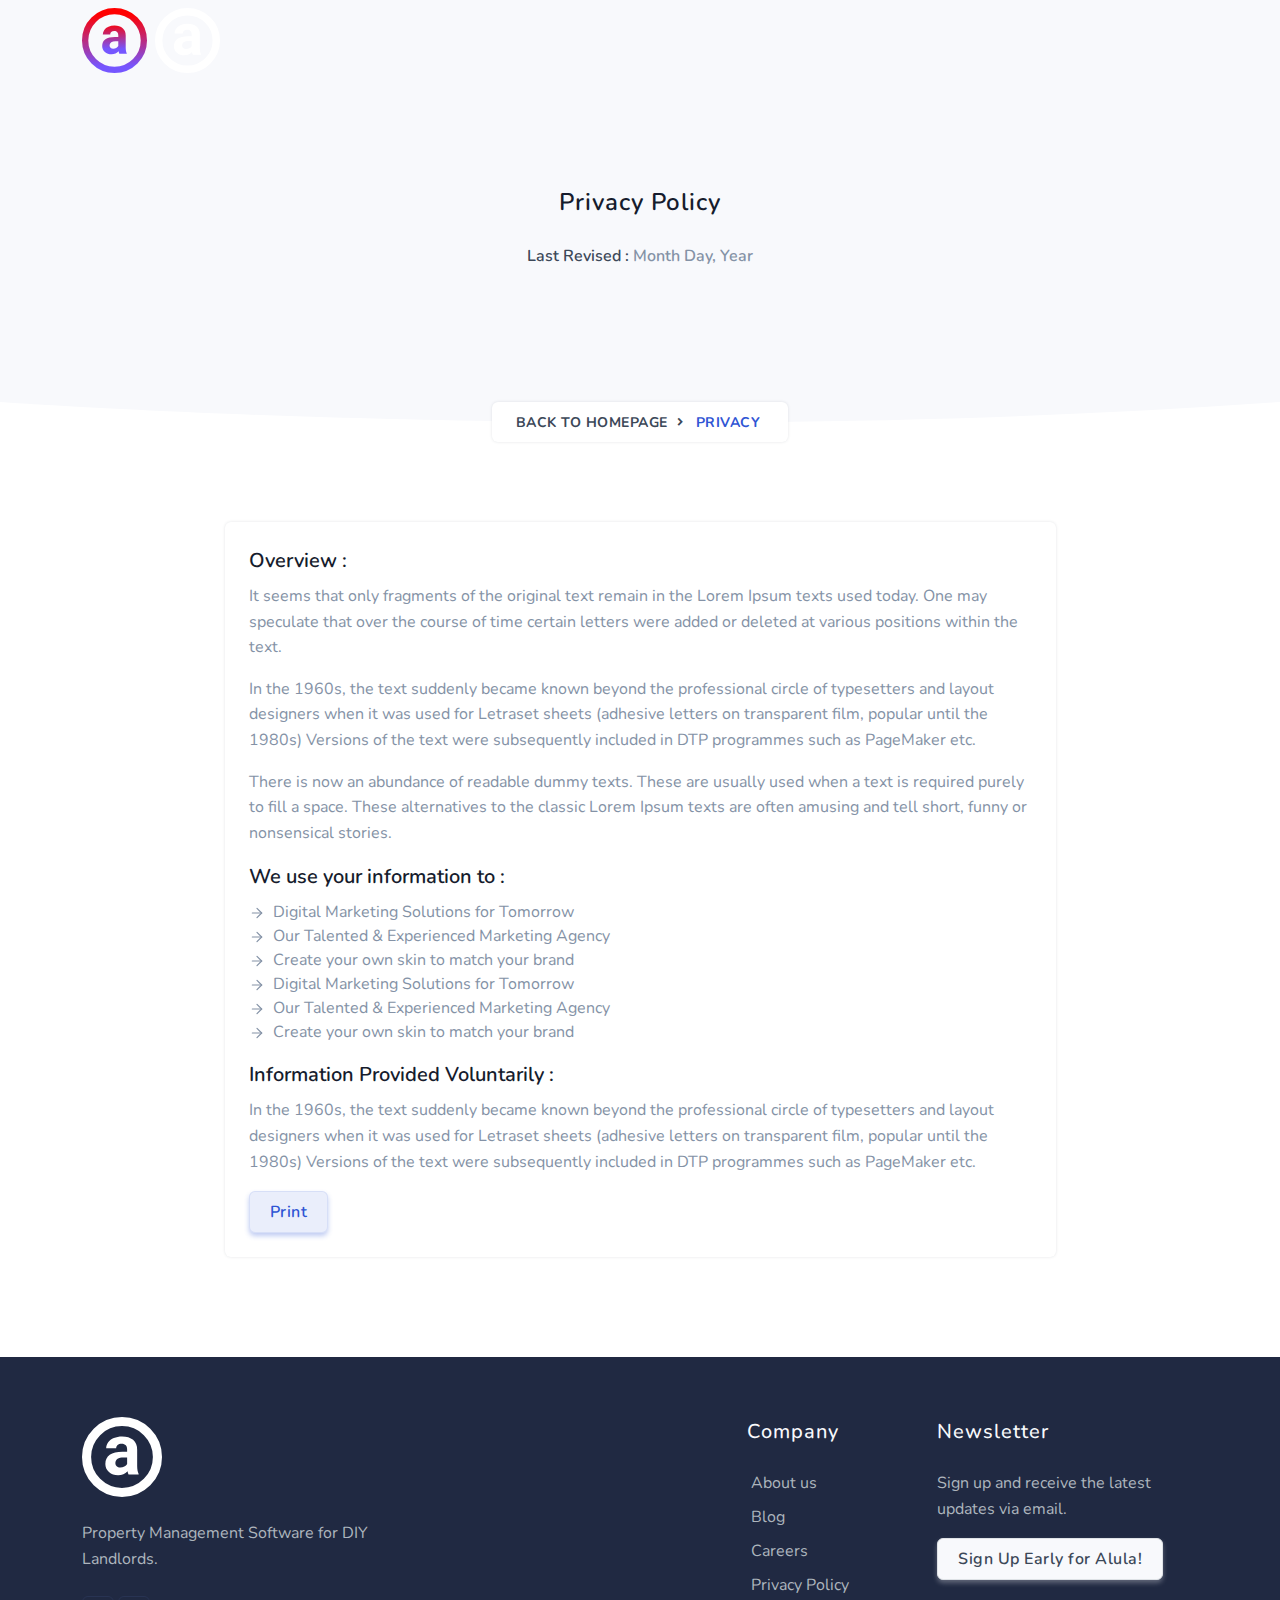
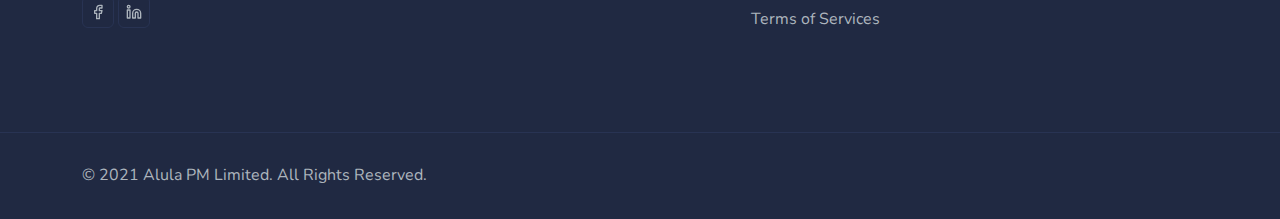
<file: page-privacy.html>
<!DOCTYPE html>
    <html lang="en">

    <head>
        <meta charset="utf-8" />
        <title>Alula | Property Management for DIY Landlords</title>
        <meta name="viewport" content="width=device-width, initial-scale=1.0">
        <meta name="description" content="Free Property Management Software for DIY Landlords" />
        <meta name="keywords" content="Property Management, Realestate, Software, Landlord, Tenant, Mobile" />
        <meta name="author" content="Kane Toomer" />
        <meta name="email" content="kane@alulapm.com" />
        <meta name="website" content="https://alulapm.com" />
        <meta name="Version" content="v1.0" />
        <!-- favicon -->
        <link rel="shortcut icon" href="./images/Logo_color.svg">
        <!-- Bootstrap -->
        <link href="css/bootstrap.min.css" rel="stylesheet" type="text/css" />
        <!-- tobii css -->
        <link href="css/tobii.min.css" rel="stylesheet" type="text/css" />
        <!-- Icons -->
        <link href="css/materialdesignicons.min.css" rel="stylesheet" type="text/css" />
        <link rel="stylesheet" href="https://unicons.iconscout.com/release/v3.0.6/css/line.css">
        <!-- Slider -->               
        <link rel="stylesheet" href="css/tiny-slider.css"/> 
        <!-- Main Css -->
        <link href="css/style.css" rel="stylesheet" type="text/css" id="theme-opt" />
        <link href="css/colors/default.css" rel="stylesheet" id="color-opt">
    </head>

    <body>
        <!-- Loader -->
        <div id="preloader">
            <div id="status">
                <div class="spinner">
                    <div class="double-bounce1"></div>
                    <div class="double-bounce2"></div>
                </div>
            </div>
        </div>
        <!-- Loader -->
        
        <!-- Navbar Start -->
        <header id="topnav" class="defaultscroll sticky d-print-none">
            <div class="container">
                <!-- Logo container-->
                <a class="logo" href="index.html">
                    <img src="images/Logo_color.svg" height="65" class="logo-light-mode mt-2" alt="">
                    <img src="images/logo.svg" height="65" class="logo-dark-mode mt-2" alt="">
                </a>
                <!-- End Logo container-->
            </div><!--end container-->
        </header><!--end header-->
        <!-- Navbar End -->
        
        <!-- Hero Start -->
        <section class="bg-half bg-light d-table w-100 d-print-none">
            <div class="container">
                <div class="row justify-content-center">
                    <div class="col-lg-12 text-center">
                        <div class="page-next-level">
                            <h4 class="title"> Privacy Policy </h4>
                            <ul class="list-unstyled mt-4">
                                <li class="list-inline-item h6 date text-muted"> <span class="text-dark">Last Revised :</span> Month Day, Year</li>
                            </ul>
                            <div class="page-next">
                                <nav aria-label="breadcrumb" class="d-inline-block">
                                    <ul class="breadcrumb bg-white rounded shadow mb-0">
                                        <li class="breadcrumb-item"><a href="index.html">Back to Homepage</a></li>
                                        <li class="breadcrumb-item active" aria-current="page">Privacy</li>
                                    </ul>
                                </nav>
                            </div>
                        </div>
                    </div>  <!--end col-->
                </div><!--end row-->
            </div> <!--end container-->
        </section><!--end section-->
        <!-- Hero End -->   

        <!-- Shape Start -->
        <div class="position-relative">
            <div class="shape overflow-hidden text-white">
                <svg viewBox="0 0 2880 48" fill="none" xmlns="http://www.w3.org/2000/svg">
                    <path d="M0 48H1437.5H2880V0H2160C1442.5 52 720 0 720 0H0V48Z" fill="currentColor"></path>
                </svg>
            </div>
        </div>
        <!--Shape End-->
        
        <!-- Start Privacy -->
        <section class="section">
            <div class="container">
                <div class="row justify-content-center">
                    <div class="col-lg-9">
                        <div class="card shadow rounded border-0">
                            <div class="card-body">
                                <h5 class="card-title">Overview :</h5>
                                <p class="text-muted">It seems that only fragments of the original text remain in the Lorem Ipsum texts used today. One may speculate that over the course of time certain letters were added or deleted at various positions within the text.</p>
                                <p class="text-muted">In the 1960s, the text suddenly became known beyond the professional circle of typesetters and layout designers when it was used for Letraset sheets (adhesive letters on transparent film, popular until the 1980s) Versions of the text were subsequently included in DTP programmes such as PageMaker etc.</p>
                                <p class="text-muted">There is now an abundance of readable dummy texts. These are usually used when a text is required purely to fill a space. These alternatives to the classic Lorem Ipsum texts are often amusing and tell short, funny or nonsensical stories.</p>
                            
                                <h5 class="card-title">We use your information to :</h5>
                                <ul class="list-unstyled text-muted">
                                    <li><i data-feather="arrow-right" class="fea icon-sm me-2"></i>Digital Marketing Solutions for Tomorrow</li>
                                    <li><i data-feather="arrow-right" class="fea icon-sm me-2"></i>Our Talented & Experienced Marketing Agency</li>
                                    <li><i data-feather="arrow-right" class="fea icon-sm me-2"></i>Create your own skin to match your brand</li>
                                    <li><i data-feather="arrow-right" class="fea icon-sm me-2"></i>Digital Marketing Solutions for Tomorrow</li>
                                    <li><i data-feather="arrow-right" class="fea icon-sm me-2"></i>Our Talented & Experienced Marketing Agency</li>
                                    <li><i data-feather="arrow-right" class="fea icon-sm me-2"></i>Create your own skin to match your brand</li>
                                </ul>
    
                                <h5 class="card-title">Information Provided Voluntarily :</h5>
                                <p class="text-muted">In the 1960s, the text suddenly became known beyond the professional circle of typesetters and layout designers when it was used for Letraset sheets (adhesive letters on transparent film, popular until the 1980s) Versions of the text were subsequently included in DTP programmes such as PageMaker etc.</p>
    
                                <a href="javascript:window.print()" class="btn btn-soft-primary d-print-none">Print</a>
                            </div>
                        </div>
                    </div><!--end col-->
                </div><!--end row-->
            </div><!--end container-->
        </section><!--end section-->
        <!-- End Privacy -->

        <!-- Footer Start -->
        <footer class="footer">
            <div class="container">
                <div class="row">
                    <div class="col-lg-4 col-12 mb-0 mb-md-4 pb-0 pb-md-2">
                        <a href="#" class="logo-footer">
                            <img src="./images/logo.svg" height="80" alt="">
                        </a>
                        <p class="mt-4">Property Management Software for DIY Landlords.</p>
                        <ul class="list-unstyled social-icon foot-social-icon mb-0 mt-4">
                            <li class="list-inline-item"><a href="https://www.facebook.com/alulapropertymanagement" class="rounded"><i data-feather="facebook" class="fea icon-sm fea-social"></i></a></li>
                            <li class="list-inline-item"><a href="https://www.linkedin.com/company/alulapm/" class="rounded"><i data-feather="linkedin" class="fea icon-sm fea-social"></i></a></li>
                        </ul><!--end icon-->
                    </div><!--end col-->

                    <div class="col-lg-3 col-md-4 col-12 mt-4 mt-sm-0 pt-2 pt-sm-0"></div><!--end col-->
                    
                    <div class="col-lg-2 col-md-4 col-12 mt-4 mt-sm-0 pt-2 pt-sm-0">
                        <h5 class="text-light footer-head">Company</h5>
                        <ul class="list-unstyled footer-list mt-4">
                            <li><a href="page-aboutus.html" class="text-foot"><i class="uil uil-angle-right-b me-1"></i> About us</a></li>
                            <li><a href="page-blog-grid.html" class="text-foot"><i class="uil uil-angle-right-b me-1"></i> Blog</a></li>
                            <li><a href="page-jobs.html" class="text-foot"><i class="uil uil-angle-right-b me-1"></i> Careers</a></li>
                            <li><a href="page-privacy.html" class="text-foot"><i class="uil uil-angle-right-b me-1"></i> Privacy Policy</a></li>
                            <li><a href="page-terms.html" class="text-foot"><i class="uil uil-angle-right-b me-1"></i> Terms of Services</a></li>
                        </ul>
                    </div><!--end col-->

                    <div class="col-lg-3 col-md-4 col-12 mt-4 mt-sm-0 pt-2 pt-sm-0">
                        <h5 class="text-light footer-head">Newsletter</h5>
                        <p class="mt-4">Sign up and receive the latest updates via email.</p>
                        <form>
                            <div class="row">
                                <div class="col-lg-12">
                                    <div class="d-grid">
                                        <a href="https://ul243oj69zu.typeform.com/to/nl8IbrWs" target="_blank">
                                            <div class="btn btn-light login-btn-light">Sign Up Early for Alula!</div>
                                        </a>
                                    </div>
                                </div>
                            </div>
                        </form>
                    </div><!--end col-->
                </div><!--end row-->
            </div><!--end container-->
        </footer><!--end footer-->
        <footer class="footer footer-bar">
            <div class="container text-center">
                <div class="row align-items-center">
                    <div class="col-sm-6">
                        <div class="text-sm-start">
                            <p class="mb-0">© 2021 Alula PM Limited. All Rights Reserved.</p>
                        </div>
                    </div><!--end col-->
                </div><!--end row-->
            </div><!--end container-->
        </footer><!--end footer-->
        <!-- Footer End -->

        <!-- Back to top -->
        <a href="#" onclick="topFunction()" id="back-to-top" class="btn btn-icon btn-primary back-to-top d-print-none"><i data-feather="arrow-up" class="icons"></i></a>
        <!-- Back to top -->

        

        <!-- javascript -->
        <script src="js/bootstrap.bundle.min.js"></script>
        <!-- Icons -->
        <script src="js/feather.min.js"></script>
        <!-- Main Js -->
        <script src="js/plugins.init.js"></script><!--Note: All init js like tiny slider, counter, countdown, maintenance, lightbox, gallery, swiper slider, aos animation etc.-->
        <script src="js/app.js"></script><!--Note: All important javascript like page loader, menu, sticky menu, menu-toggler, one page menu etc. -->
    </body>
</html>
</file>
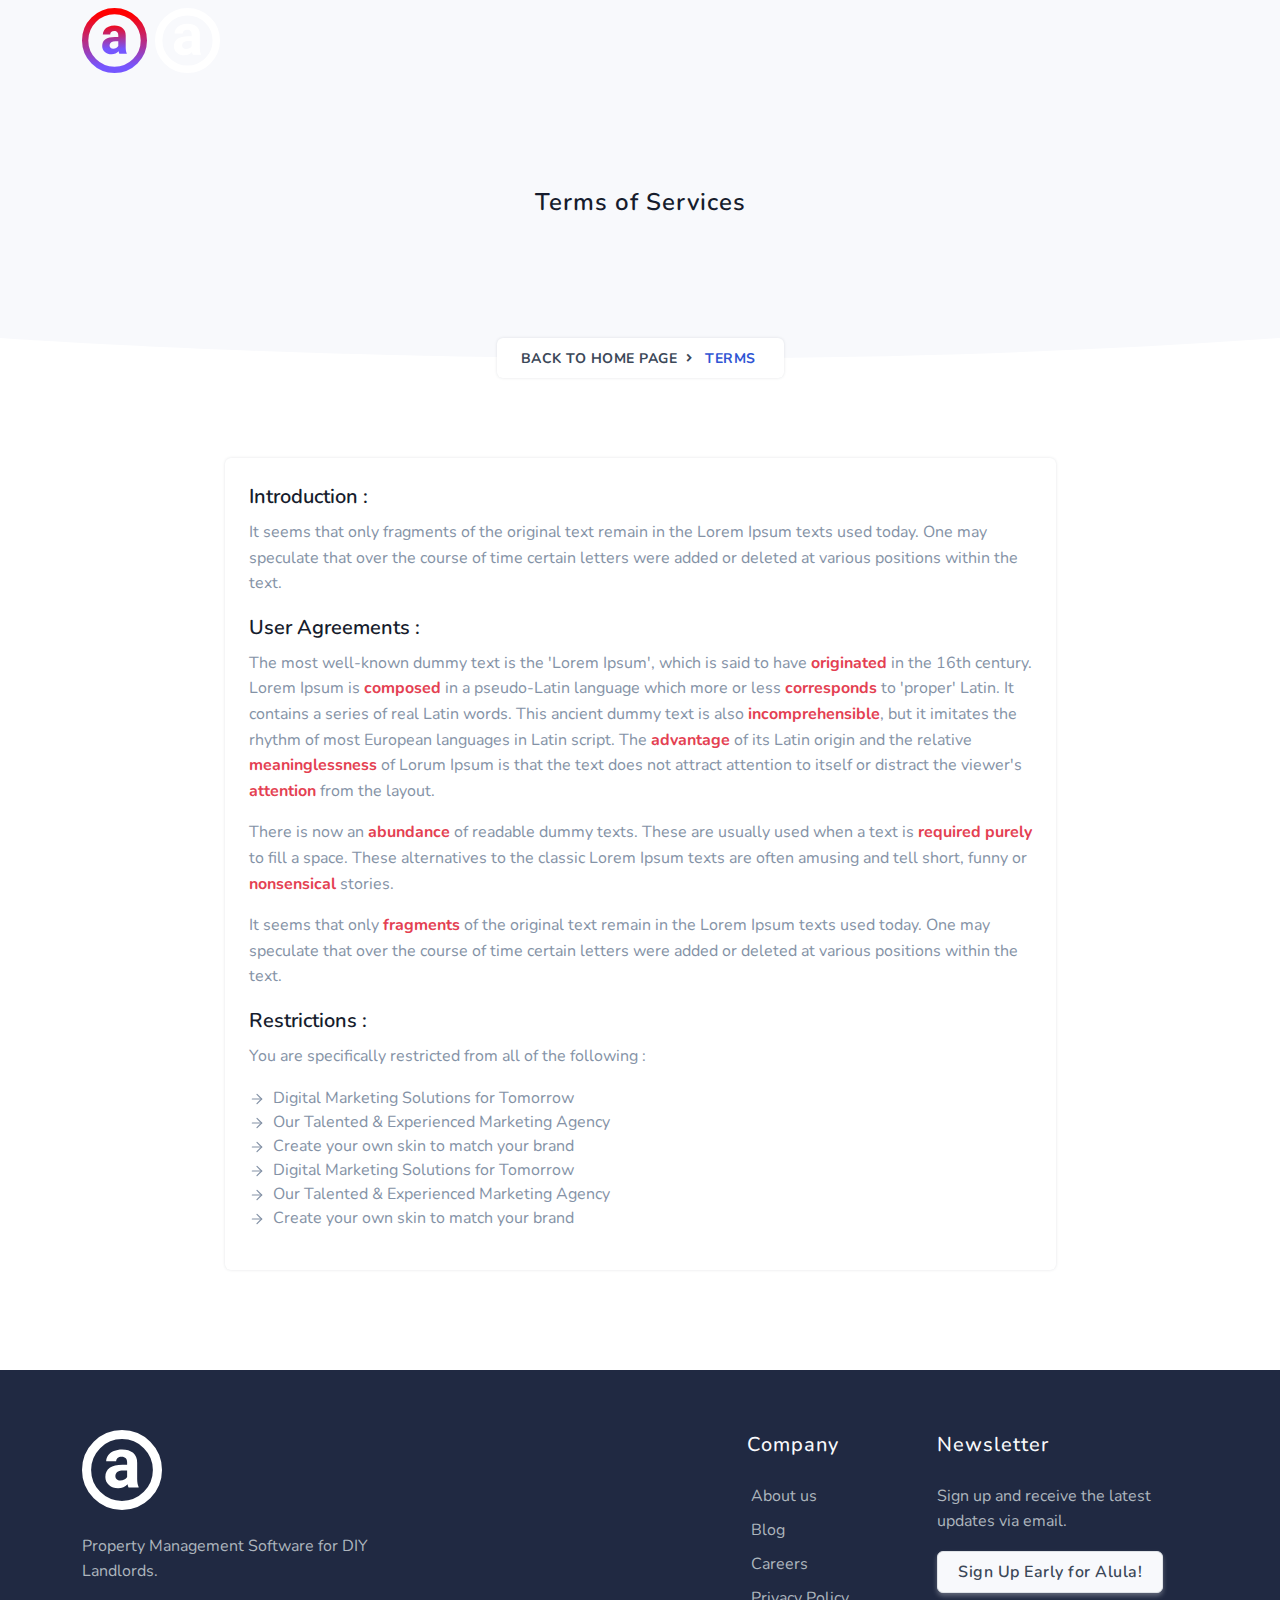
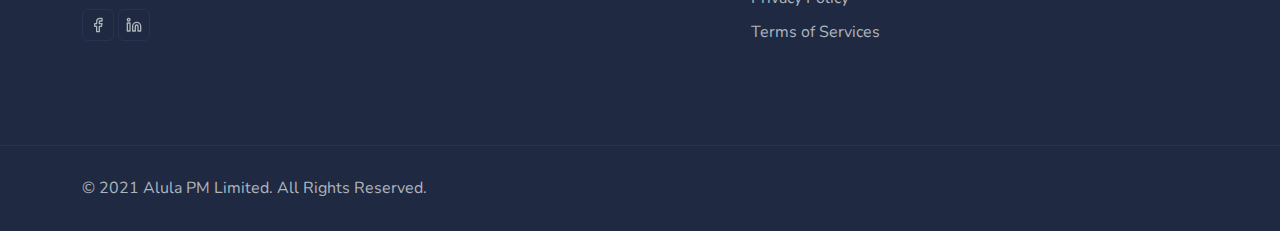
<file: page-terms.html>
<!DOCTYPE html>
    <html lang="en">

    <head>
        <meta charset="utf-8" />
        <title>Alula | Property Management for DIY Landlords</title>
        <meta name="viewport" content="width=device-width, initial-scale=1.0">
        <meta name="description" content="Free Property Management Software for DIY Landlords" />
        <meta name="keywords" content="Property Management, Realestate, Software, Landlord, Tenant, Mobile" />
        <meta name="author" content="Kane Toomer" />
        <meta name="email" content="kane@alulapm.com" />
        <meta name="website" content="https://alulapm.com" />
        <meta name="Version" content="v1.0" />
        <!-- favicon -->
        <link rel="shortcut icon" href="./images/Logo_color.svg">
        <!-- Bootstrap -->
        <link href="css/bootstrap.min.css" rel="stylesheet" type="text/css" />
        <!-- tobii css -->
        <link href="css/tobii.min.css" rel="stylesheet" type="text/css" />
        <!-- Icons -->
        <link href="css/materialdesignicons.min.css" rel="stylesheet" type="text/css" />
        <link rel="stylesheet" href="https://unicons.iconscout.com/release/v3.0.6/css/line.css">
        <!-- Slider -->               
        <link rel="stylesheet" href="css/tiny-slider.css"/> 
        <!-- Main Css -->
        <link href="css/style.css" rel="stylesheet" type="text/css" id="theme-opt" />
        <link href="css/colors/default.css" rel="stylesheet" id="color-opt">
    </head>

    <body>
        <!-- Loader -->
        <div id="preloader">
            <div id="status">
                <div class="spinner">
                    <div class="double-bounce1"></div>
                    <div class="double-bounce2"></div>
                </div>
            </div>
        </div>
        <!-- Loader -->
        
        <!-- Navbar Start -->
        <header id="topnav" class="defaultscroll sticky d-print-none">
            <div class="container">
                <!-- Logo container-->
                <a class="logo" href="index.html">
                    <img src="images/Logo_color.svg" height="65" class="logo-light-mode mt-2" alt="">
                    <img src="images/logo.svg" height="65" class="logo-dark-mode mt-2" alt="">
                </a>
                <!-- End Logo container-->
            </div><!--end container-->
        </header><!--end header-->
        <!-- Navbar End -->
        
        <!-- Hero Start -->
        <section class="bg-half bg-light d-table w-100">
            <div class="container">
                <div class="row justify-content-center">
                    <div class="col-lg-12 text-center">
                        <div class="page-next-level">
                            <h4 class="title"> Terms of Services </h4>
                            <div class="page-next">
                                <nav aria-label="breadcrumb" class="d-inline-block">
                                    <ul class="breadcrumb bg-white rounded shadow mb-0">
                                        <li class="breadcrumb-item"><a href="index.html">Back to Home Page</a></li>
                                        <li class="breadcrumb-item active" aria-current="page">Terms</li>
                                    </ul>
                                </nav>
                            </div>
                        </div>
                    </div>  <!--end col-->
                </div><!--end row-->
            </div> <!--end container-->
        </section><!--end section-->
        <!-- Hero End -->

        <!-- Shape Start -->
        <div class="position-relative">
            <div class="shape overflow-hidden text-white">
                <svg viewBox="0 0 2880 48" fill="none" xmlns="http://www.w3.org/2000/svg">
                    <path d="M0 48H1437.5H2880V0H2160C1442.5 52 720 0 720 0H0V48Z" fill="currentColor"></path>
                </svg>
            </div>
        </div>
        <!--Shape End-->  
        
        <!-- Start Terms & Conditions -->
        <section class="section">
            <div class="container">
                <div class="row justify-content-center">
                    <div class="col-lg-9">
                        <div class="card shadow border-0 rounded">
                            <div class="card-body">
                                <h5 class="card-title">Introduction :</h5>
                                <p class="text-muted">It seems that only fragments of the original text remain in the Lorem Ipsum texts used today. One may speculate that over the course of time certain letters were added or deleted at various positions within the text.</p>

                                <h5 class="card-title">User Agreements :</h5>
                                <p class="text-muted">The most well-known dummy text is the 'Lorem Ipsum', which is said to have <b class="text-danger">originated</b> in the 16th century. Lorem Ipsum is <b class="text-danger">composed</b> in a pseudo-Latin language which more or less <b class="text-danger">corresponds</b> to 'proper' Latin. It contains a series of real Latin words. This ancient dummy text is also <b class="text-danger">incomprehensible</b>, but it imitates the rhythm of most European languages in Latin script. The <b class="text-danger">advantage</b> of its Latin origin and the relative <b class="text-danger">meaninglessness</b> of Lorum Ipsum is that the text does not attract attention to itself or distract the viewer's <b class="text-danger">attention</b> from the layout.</p>
                                <p class="text-muted">There is now an <b class="text-danger">abundance</b> of readable dummy texts. These are usually used when a text is <b class="text-danger">required purely</b> to fill a space. These alternatives to the classic Lorem Ipsum texts are often amusing and tell short, funny or <b class="text-danger">nonsensical</b> stories.</p>
                                <p class="text-muted">It seems that only <b class="text-danger">fragments</b> of the original text remain in the Lorem Ipsum texts used today. One may speculate that over the course of time certain letters were added or deleted at various positions within the text.</p>
                                
                                <h5 class="card-title">Restrictions :</h5>
                                <p class="text-muted">You are specifically restricted from all of the following :</p>
                                <ul class="list-unstyled text-muted">
                                    <li><i data-feather="arrow-right" class="fea icon-sm me-2"></i>Digital Marketing Solutions for Tomorrow</li>
                                    <li><i data-feather="arrow-right" class="fea icon-sm me-2"></i>Our Talented & Experienced Marketing Agency</li>
                                    <li><i data-feather="arrow-right" class="fea icon-sm me-2"></i>Create your own skin to match your brand</li>
                                    <li><i data-feather="arrow-right" class="fea icon-sm me-2"></i>Digital Marketing Solutions for Tomorrow</li>
                                    <li><i data-feather="arrow-right" class="fea icon-sm me-2"></i>Our Talented & Experienced Marketing Agency</li>
                                    <li><i data-feather="arrow-right" class="fea icon-sm me-2"></i>Create your own skin to match your brand</li>
                                </ul>
                            </div>
                        </div>
                    </div><!--end col-->
                </div><!--end row-->
            </div><!--end container-->
        </section><!--end section-->
        <!-- End Terms & Conditions -->

        <!-- Footer Start -->
        <footer class="footer">
            <div class="container">
                <div class="row">
                    <div class="col-lg-4 col-12 mb-0 mb-md-4 pb-0 pb-md-2">
                        <a href="#" class="logo-footer">
                            <img src="./images/logo.svg" height="80" alt="">
                        </a>
                        <p class="mt-4">Property Management Software for DIY Landlords.</p>
                        <ul class="list-unstyled social-icon foot-social-icon mb-0 mt-4">
                            <li class="list-inline-item"><a href="https://www.facebook.com/alulapropertymanagement" class="rounded"><i data-feather="facebook" class="fea icon-sm fea-social"></i></a></li>
                            <li class="list-inline-item"><a href="https://www.linkedin.com/company/alulapm/" class="rounded"><i data-feather="linkedin" class="fea icon-sm fea-social"></i></a></li>
                        </ul><!--end icon-->
                    </div><!--end col-->

                    <div class="col-lg-3 col-md-4 col-12 mt-4 mt-sm-0 pt-2 pt-sm-0"></div><!--end col-->
                    
                    <div class="col-lg-2 col-md-4 col-12 mt-4 mt-sm-0 pt-2 pt-sm-0">
                        <h5 class="text-light footer-head">Company</h5>
                        <ul class="list-unstyled footer-list mt-4">
                            <li><a href="page-aboutus.html" class="text-foot"><i class="uil uil-angle-right-b me-1"></i> About us</a></li>
                            <li><a href="page-blog-grid.html" class="text-foot"><i class="uil uil-angle-right-b me-1"></i> Blog</a></li>
                            <li><a href="page-jobs.html" class="text-foot"><i class="uil uil-angle-right-b me-1"></i> Careers</a></li>
                            <li><a href="page-privacy.html" class="text-foot"><i class="uil uil-angle-right-b me-1"></i> Privacy Policy</a></li>
                            <li><a href="page-terms.html" class="text-foot"><i class="uil uil-angle-right-b me-1"></i> Terms of Services</a></li>
                        </ul>
                    </div><!--end col-->

                    <div class="col-lg-3 col-md-4 col-12 mt-4 mt-sm-0 pt-2 pt-sm-0">
                        <h5 class="text-light footer-head">Newsletter</h5>
                        <p class="mt-4">Sign up and receive the latest updates via email.</p>
                        <form>
                            <div class="row">
                                <div class="col-lg-12">
                                    <div class="d-grid">
                                        <a href="https://ul243oj69zu.typeform.com/to/nl8IbrWs" target="_blank">
                                            <div class="btn btn-light login-btn-light">Sign Up Early for Alula!</div>
                                        </a>
                                    </div>
                                </div>
                            </div>
                        </form>
                    </div><!--end col-->
                </div><!--end row-->
            </div><!--end container-->
        </footer><!--end footer-->
        <footer class="footer footer-bar">
            <div class="container text-center">
                <div class="row align-items-center">
                    <div class="col-sm-6">
                        <div class="text-sm-start">
                            <p class="mb-0">© 2021 Alula PM Limited. All Rights Reserved.</p>
                        </div>
                    </div><!--end col-->
                </div><!--end row-->
            </div><!--end container-->
        </footer><!--end footer-->
        <!-- Footer End -->

        <!-- Back to top -->
        <a href="#" onclick="topFunction()" id="back-to-top" class="btn btn-icon btn-primary back-to-top"><i data-feather="arrow-up" class="icons"></i></a>
        <!-- Back to top -->

        

        <!-- javascript -->
        <script src="js/bootstrap.bundle.min.js"></script>
        <!-- Icons -->
        <script src="js/feather.min.js"></script>
        <!-- Main Js -->
        <script src="js/plugins.init.js"></script><!--Note: All init js like tiny slider, counter, countdown, maintenance, lightbox, gallery, swiper slider, aos animation etc.-->
        <script src="js/app.js"></script><!--Note: All important javascript like page loader, menu, sticky menu, menu-toggler, one page menu etc. -->
    </body>
</html>
</file>
<file: css/tiny-slider.css>
.tns-outer{padding:0 !important}.tns-outer [hidden]{display:none !important}.tns-outer [aria-controls],.tns-outer [data-action]{cursor:pointer}.tns-slider{-webkit-transition:all 0s;-moz-transition:all 0s;transition:all 0s}.tns-slider>.tns-item{-webkit-box-sizing:border-box;-moz-box-sizing:border-box;box-sizing:border-box}.tns-horizontal.tns-subpixel{white-space:nowrap}.tns-horizontal.tns-subpixel>.tns-item{display:inline-block;vertical-align:top;white-space:normal}.tns-horizontal.tns-no-subpixel:after{content:'';display:table;clear:both}.tns-horizontal.tns-no-subpixel>.tns-item{float:left}.tns-horizontal.tns-carousel.tns-no-subpixel>.tns-item{margin-right:-100%}.tns-no-calc{position:relative;left:0}.tns-gallery{position:relative;left:0;min-height:1px}.tns-gallery>.tns-item{position:absolute;left:-100%;-webkit-transition:transform 0s, opacity 0s;-moz-transition:transform 0s, opacity 0s;transition:transform 0s, opacity 0s}.tns-gallery>.tns-slide-active{position:relative;left:auto !important}.tns-gallery>.tns-moving{-webkit-transition:all 0.25s;-moz-transition:all 0.25s;transition:all 0.25s}.tns-autowidth{display:inline-block}.tns-lazy-img{-webkit-transition:opacity 0.6s;-moz-transition:opacity 0.6s;transition:opacity 0.6s;opacity:0.6}.tns-lazy-img.tns-complete{opacity:1}.tns-ah{-webkit-transition:height 0s;-moz-transition:height 0s;transition:height 0s}.tns-ovh{overflow:hidden}.tns-visually-hidden{position:absolute;left:-10000em}.tns-transparent{opacity:0;visibility:hidden}.tns-fadeIn{opacity:1;filter:alpha(opacity=100);z-index:0}.tns-normal,.tns-fadeOut{opacity:0;filter:alpha(opacity=0);z-index:-1}.tns-vpfix{white-space:nowrap}.tns-vpfix>div,.tns-vpfix>li{display:inline-block}.tns-t-subp2{margin:0 auto;width:310px;position:relative;height:10px;overflow:hidden}.tns-t-ct{width:2333.3333333%;width:-webkit-calc(100% * 70 / 3);width:-moz-calc(100% * 70 / 3);width:calc(100% * 70 / 3);position:absolute;right:0}.tns-t-ct:after{content:'';display:table;clear:both}.tns-t-ct>div{width:1.4285714%;width:-webkit-calc(100% / 70);width:-moz-calc(100% / 70);width:calc(100% / 70);height:10px;float:left}

/*# sourceMappingURL=tiny-slider.css.map */
</file>
<file: css/style.css>
/* Template Name: Landrick - Saas & Software Landing Page Template
   Author: Shreethemes
   E-mail: support@shreethemes.in
   Created: August 2019
   Version: 3.2.0
   Updated: April 2021
   File Description: Main Css file of the template
*/
/*********************************/
/*         INDEX                 */
/*================================
 *     01.  Variables            *
 *     02.  Bootstrap Custom     *
 *     03.  Components           *
 *     04.  General              *
 *     05.  Helper               *
 *     06.  Menu                 *
 *     07.  Home / Landing       *
 *     08.  Features / Services  *
 *     09.  Testimonial          *
 *     10.  Price                *
 *     11.  C.T.A                *
 *     12.  Blog / Careers / Job *
 *     13.  Work / Projects      *
 *     14.  Team                 *
 *     15.  User Pages           *
 *     16.  Countdown            *
 *     17.  Contact              *
 *     18.  Footer               *
 ================================*/
/*********************************/
/*         Variables             */
/*===============================*/
@import url("https://fonts.googleapis.com/css?family=Nunito:300,400,600,700&display=swap");
@import url("https://fonts.googleapis.com/css2?family=Livvic:wght@400;500;600;700&display=swap");
/*********************************/
/*         Bootstrap-custom      */
/*===============================*/
@media (min-width: 1400px) {
  .container {
    max-width: 1140px !important;
  }
}

.row > * {
  position: relative;
}

h1, .h1 {
  font-size: 42px !important;
}

h2, .h2 {
  font-size: 36px !important;
}

h3, .h3 {
  font-size: 30px !important;
}

h4, .h4 {
  font-size: 24px !important;
}

h5, .h5 {
  font-size: 20px !important;
}

h6, .h6 {
  font-size: 16px !important;
}

.display-1 {
  font-size: 80px !important;
}

.display-2 {
  font-size: 72px !important;
}

.display-3 {
  font-size: 64px !important;
}

.display-4 {
  font-size: 56px !important;
}

.bg-primary {
  background-color: #2f55d4 !important;
}

.bg-soft-primary {
  background-color: rgba(47, 85, 212, 0.1) !important;
  border: 1px solid rgba(47, 85, 212, 0.1) !important;
  color: #2f55d4 !important;
}

.text-primary {
  color: #2f55d4 !important;
}

a.text-primary:hover, a.text-primary:focus {
  color: #284bc1 !important;
}

.bg-secondary {
  background-color: #5a6d90 !important;
}

.bg-soft-secondary {
  background-color: rgba(90, 109, 144, 0.1) !important;
  border: 1px solid rgba(90, 109, 144, 0.1) !important;
  color: #5a6d90 !important;
}

.text-secondary {
  color: #5a6d90 !important;
}

a.text-secondary:hover, a.text-secondary:focus {
  color: #506180 !important;
}

.bg-success {
  background-color: #2eca8b !important;
}

.bg-soft-success {
  background-color: rgba(46, 202, 139, 0.1) !important;
  border: 1px solid rgba(46, 202, 139, 0.1) !important;
  color: #2eca8b !important;
}

.text-success {
  color: #2eca8b !important;
}

a.text-success:hover, a.text-success:focus {
  color: #29b57d !important;
}

.bg-warning {
  background-color: #f17425 !important;
}

.bg-soft-warning {
  background-color: rgba(241, 116, 37, 0.1) !important;
  border: 1px solid rgba(241, 116, 37, 0.1) !important;
  color: #f17425 !important;
}

.text-warning {
  color: #f17425 !important;
}

a.text-warning:hover, a.text-warning:focus {
  color: #ed650f !important;
}

.bg-info {
  background-color: #17a2b8 !important;
}

.bg-soft-info {
  background-color: rgba(23, 162, 184, 0.1) !important;
  border: 1px solid rgba(23, 162, 184, 0.1) !important;
  color: #17a2b8 !important;
}

.text-info {
  color: #17a2b8 !important;
}

a.text-info:hover, a.text-info:focus {
  color: #148ea1 !important;
}

.bg-danger {
  background-color: #e43f52 !important;
}

.bg-soft-danger {
  background-color: rgba(228, 63, 82, 0.1) !important;
  border: 1px solid rgba(228, 63, 82, 0.1) !important;
  color: #e43f52 !important;
}

.text-danger {
  color: #e43f52 !important;
}

a.text-danger:hover, a.text-danger:focus {
  color: #e1293e !important;
}

.bg-dark {
  background-color: #3c4858 !important;
}

.bg-soft-dark {
  background-color: rgba(60, 72, 88, 0.1) !important;
  border: 1px solid rgba(60, 72, 88, 0.1) !important;
  color: #3c4858 !important;
}

.text-dark {
  color: #3c4858 !important;
}

a.text-dark:hover, a.text-dark:focus {
  color: #323c49 !important;
}

.bg-muted {
  background-color: #8492a6 !important;
}

.bg-soft-muted {
  background-color: rgba(132, 146, 166, 0.1) !important;
  border: 1px solid rgba(132, 146, 166, 0.1) !important;
  color: #8492a6 !important;
}

.text-muted {
  color: #8492a6 !important;
}

a.text-muted:hover, a.text-muted:focus {
  color: #75859b !important;
}

.bg-light {
  background-color: #f8f9fc !important;
}

.bg-soft-light {
  background-color: rgba(248, 249, 252, 0.1) !important;
  border: 1px solid rgba(248, 249, 252, 0.1) !important;
  color: #f8f9fc !important;
}

.text-light {
  color: #f8f9fc !important;
}

a.text-light:hover, a.text-light:focus {
  color: #e6eaf4 !important;
}

.bg-blue {
  background-color: #2f55d4 !important;
}

.bg-soft-blue {
  background-color: rgba(47, 85, 212, 0.1) !important;
  border: 1px solid rgba(47, 85, 212, 0.1) !important;
  color: #2f55d4 !important;
}

.text-blue {
  color: #2f55d4 !important;
}

a.text-blue:hover, a.text-blue:focus {
  color: #284bc1 !important;
}

.bg-footer {
  background-color: #818692 !important;
}

.bg-soft-footer {
  background-color: rgba(32, 41, 66, 0.1) !important;
  border: 1px solid rgba(32, 41, 66, 0.1) !important;
  color: #202942 !important;
}

.text-footer {
  color: #202942 !important;
}

a.text-footer:hover, a.text-footer:focus {
  color: #181e30 !important;
}

.d-flex .flex-1 {
  flex: 1;
}

.bg-black {
  background: #161c2d !important;
}

video:focus {
  outline: none;
}

.list-inline-item:not(:last-child) {
  margin-right: 0px;
  margin-bottom: 5px;
}

.rounded {
  border-radius: 6px !important;
}

.rounded-top {
  border-top-left-radius: 6px !important;
  border-top-right-radius: 6px !important;
}

.rounded-left {
  border-top-left-radius: 6px !important;
  border-bottom-left-radius: 6px !important;
}

.rounded-bottom {
  border-bottom-left-radius: 6px !important;
  border-bottom-right-radius: 6px !important;
}

.rounded-right {
  border-top-right-radius: 6px !important;
  border-bottom-right-radius: 6px !important;
}

.rounded-md {
  border-radius: 10px !important;
}

.rounded-lg {
  border-radius: 30px !important;
}

.border {
  border: 1px solid #e9ecef !important;
}

.border-top {
  border-top: 1px solid #e9ecef !important;
}

.border-bottom {
  border-bottom: 1px solid #e9ecef !important;
}

.border-left {
  border-left: 1px solid #e9ecef !important;
}

.border-right {
  border-right: 1px solid #e9ecef !important;
}

.small, small {
  font-size: 90%;
}

.card .card-body {
  padding: 1.5rem;
}

/*********************************/
/*         Components            */
/*===============================*/
.component-wrapper .title {
  font-size: 20px;
}

.component-wrapper.sticky-bar li {
  margin-bottom: 6px;
}

.component-wrapper.sticky-bar li:last-child {
  margin-bottom: 0px !important;
}

.component-wrapper.sticky-bar li a {
  transition: all 0.5s ease;
}

.component-wrapper.sticky-bar li a:hover, .component-wrapper.sticky-bar li a:focus {
  color: #2f55d4 !important;
}

.btn-primary {
  background-color: #2f55d4 !important;
  border: 1px solid #2f55d4 !important;
  color: #ffffff !important;
  box-shadow: 0 3px 5px 0 rgba(47, 85, 212, 0.3);
}

.btn-primary:hover, .btn-primary:focus, .btn-primary:active, .btn-primary.active, .btn-primary.focus {
  background-color: #2443ac !important;
  border-color: #2443ac !important;
  color: #ffffff !important;
}

.btn-soft-primary {
  background-color: rgba(47, 85, 212, 0.1) !important;
  border: 1px solid rgba(47, 85, 212, 0.1) !important;
  color: #2f55d4 !important;
  box-shadow: 0 3px 5px 0 rgba(47, 85, 212, 0.3);
}

.btn-soft-primary:hover, .btn-soft-primary:focus, .btn-soft-primary:active, .btn-soft-primary.active, .btn-soft-primary.focus {
  background-color: #2f55d4 !important;
  border-color: #2f55d4 !important;
  color: #ffffff !important;
}

.btn-outline-primary {
  border: 1px solid #2f55d4;
  color: #2f55d4;
  background-color: transparent;
}

.btn-outline-primary:hover, .btn-outline-primary:focus, .btn-outline-primary:active, .btn-outline-primary.active, .btn-outline-primary.focus, .btn-outline-primary:not(:disabled):not(.disabled):active {
  background-color: #2f55d4;
  border-color: #2f55d4;
  color: #ffffff !important;
  box-shadow: 0 3px 5px 0 rgba(47, 85, 212, 0.3);
}

.btn-secondary {
  background-color: #5a6d90 !important;
  border: 1px solid #5a6d90 !important;
  color: #ffffff !important;
  box-shadow: 0 3px 5px 0 rgba(90, 109, 144, 0.3);
}

.btn-secondary:hover, .btn-secondary:focus, .btn-secondary:active, .btn-secondary.active, .btn-secondary.focus {
  background-color: #465571 !important;
  border-color: #465571 !important;
  color: #ffffff !important;
}

.btn-soft-secondary {
  background-color: rgba(90, 109, 144, 0.1) !important;
  border: 1px solid rgba(90, 109, 144, 0.1) !important;
  color: #5a6d90 !important;
  box-shadow: 0 3px 5px 0 rgba(90, 109, 144, 0.3);
}

.btn-soft-secondary:hover, .btn-soft-secondary:focus, .btn-soft-secondary:active, .btn-soft-secondary.active, .btn-soft-secondary.focus {
  background-color: #5a6d90 !important;
  border-color: #5a6d90 !important;
  color: #ffffff !important;
}

.btn-outline-secondary {
  border: 1px solid #5a6d90;
  color: #5a6d90;
  background-color: transparent;
}

.btn-outline-secondary:hover, .btn-outline-secondary:focus, .btn-outline-secondary:active, .btn-outline-secondary.active, .btn-outline-secondary.focus, .btn-outline-secondary:not(:disabled):not(.disabled):active {
  background-color: #5a6d90;
  border-color: #5a6d90;
  color: #ffffff !important;
  box-shadow: 0 3px 5px 0 rgba(90, 109, 144, 0.3);
}

.btn-success {
  background-color: #2eca8b !important;
  border: 1px solid #2eca8b !important;
  color: #ffffff !important;
  box-shadow: 0 3px 5px 0 rgba(46, 202, 139, 0.3);
}

.btn-success:hover, .btn-success:focus, .btn-success:active, .btn-success.active, .btn-success.focus {
  background-color: #25a06e !important;
  border-color: #25a06e !important;
  color: #ffffff !important;
}

.btn-soft-success {
  background-color: rgba(46, 202, 139, 0.1) !important;
  border: 1px solid rgba(46, 202, 139, 0.1) !important;
  color: #2eca8b !important;
  box-shadow: 0 3px 5px 0 rgba(46, 202, 139, 0.3);
}

.btn-soft-success:hover, .btn-soft-success:focus, .btn-soft-success:active, .btn-soft-success.active, .btn-soft-success.focus {
  background-color: #2eca8b !important;
  border-color: #2eca8b !important;
  color: #ffffff !important;
}

.btn-outline-success {
  border: 1px solid #2eca8b;
  color: #2eca8b;
  background-color: transparent;
}

.btn-outline-success:hover, .btn-outline-success:focus, .btn-outline-success:active, .btn-outline-success.active, .btn-outline-success.focus, .btn-outline-success:not(:disabled):not(.disabled):active {
  background-color: #2eca8b;
  border-color: #2eca8b;
  color: #ffffff !important;
  box-shadow: 0 3px 5px 0 rgba(46, 202, 139, 0.3);
}

.btn-warning {
  background-color: #f17425 !important;
  border: 1px solid #f17425 !important;
  color: #ffffff !important;
  box-shadow: 0 3px 5px 0 rgba(241, 116, 37, 0.3);
}

.btn-warning:hover, .btn-warning:focus, .btn-warning:active, .btn-warning.active, .btn-warning.focus {
  background-color: #d55b0e !important;
  border-color: #d55b0e !important;
  color: #ffffff !important;
}

.btn-soft-warning {
  background-color: rgba(241, 116, 37, 0.1) !important;
  border: 1px solid rgba(241, 116, 37, 0.1) !important;
  color: #f17425 !important;
  box-shadow: 0 3px 5px 0 rgba(241, 116, 37, 0.3);
}

.btn-soft-warning:hover, .btn-soft-warning:focus, .btn-soft-warning:active, .btn-soft-warning.active, .btn-soft-warning.focus {
  background-color: #f17425 !important;
  border-color: #f17425 !important;
  color: #ffffff !important;
}

.btn-outline-warning {
  border: 1px solid #f17425;
  color: #f17425;
  background-color: transparent;
}

.btn-outline-warning:hover, .btn-outline-warning:focus, .btn-outline-warning:active, .btn-outline-warning.active, .btn-outline-warning.focus, .btn-outline-warning:not(:disabled):not(.disabled):active {
  background-color: #f17425;
  border-color: #f17425;
  color: #ffffff !important;
  box-shadow: 0 3px 5px 0 rgba(241, 116, 37, 0.3);
}

.btn-info {
  background-color: #17a2b8 !important;
  border: 1px solid #17a2b8 !important;
  color: #ffffff !important;
  box-shadow: 0 3px 5px 0 rgba(23, 162, 184, 0.3);
}

.btn-info:hover, .btn-info:focus, .btn-info:active, .btn-info.active, .btn-info.focus {
  background-color: #117a8b !important;
  border-color: #117a8b !important;
  color: #ffffff !important;
}

.btn-soft-info {
  background-color: rgba(23, 162, 184, 0.1) !important;
  border: 1px solid rgba(23, 162, 184, 0.1) !important;
  color: #17a2b8 !important;
  box-shadow: 0 3px 5px 0 rgba(23, 162, 184, 0.3);
}

.btn-soft-info:hover, .btn-soft-info:focus, .btn-soft-info:active, .btn-soft-info.active, .btn-soft-info.focus {
  background-color: #17a2b8 !important;
  border-color: #17a2b8 !important;
  color: #ffffff !important;
}

.btn-outline-info {
  border: 1px solid #17a2b8;
  color: #17a2b8;
  background-color: transparent;
}

.btn-outline-info:hover, .btn-outline-info:focus, .btn-outline-info:active, .btn-outline-info.active, .btn-outline-info.focus, .btn-outline-info:not(:disabled):not(.disabled):active {
  background-color: #17a2b8;
  border-color: #17a2b8;
  color: #ffffff !important;
  box-shadow: 0 3px 5px 0 rgba(23, 162, 184, 0.3);
}

.btn-danger {
  background-color: #e43f52 !important;
  border: 1px solid #e43f52 !important;
  color: #ffffff !important;
  box-shadow: 0 3px 5px 0 rgba(228, 63, 82, 0.3);
}

.btn-danger:hover, .btn-danger:focus, .btn-danger:active, .btn-danger.active, .btn-danger.focus {
  background-color: #d21e32 !important;
  border-color: #d21e32 !important;
  color: #ffffff !important;
}

.btn-soft-danger {
  background-color: rgba(228, 63, 82, 0.1) !important;
  border: 1px solid rgba(228, 63, 82, 0.1) !important;
  color: #e43f52 !important;
  box-shadow: 0 3px 5px 0 rgba(228, 63, 82, 0.3);
}

.btn-soft-danger:hover, .btn-soft-danger:focus, .btn-soft-danger:active, .btn-soft-danger.active, .btn-soft-danger.focus {
  background-color: #e43f52 !important;
  border-color: #e43f52 !important;
  color: #ffffff !important;
}

.btn-outline-danger {
  border: 1px solid #e43f52;
  color: #e43f52;
  background-color: transparent;
}

.btn-outline-danger:hover, .btn-outline-danger:focus, .btn-outline-danger:active, .btn-outline-danger.active, .btn-outline-danger.focus, .btn-outline-danger:not(:disabled):not(.disabled):active {
  background-color: #e43f52;
  border-color: #e43f52;
  color: #ffffff !important;
  box-shadow: 0 3px 5px 0 rgba(228, 63, 82, 0.3);
}

.btn-dark {
  background-color: #3c4858 !important;
  border: 1px solid #3c4858 !important;
  color: #ffffff !important;
  box-shadow: 0 3px 5px 0 rgba(60, 72, 88, 0.3);
}

.btn-dark:hover, .btn-dark:focus, .btn-dark:active, .btn-dark.active, .btn-dark.focus {
  background-color: #272f3a !important;
  border-color: #272f3a !important;
  color: #ffffff !important;
}

.btn-soft-dark {
  background-color: rgba(60, 72, 88, 0.1) !important;
  border: 1px solid rgba(60, 72, 88, 0.1) !important;
  color: #3c4858 !important;
  box-shadow: 0 3px 5px 0 rgba(60, 72, 88, 0.3);
}

.btn-soft-dark:hover, .btn-soft-dark:focus, .btn-soft-dark:active, .btn-soft-dark.active, .btn-soft-dark.focus {
  background-color: #3c4858 !important;
  border-color: #3c4858 !important;
  color: #ffffff !important;
}

.btn-outline-dark {
  border: 1px solid #3c4858;
  color: #3c4858;
  background-color: transparent;
}

.btn-outline-dark:hover, .btn-outline-dark:focus, .btn-outline-dark:active, .btn-outline-dark.active, .btn-outline-dark.focus, .btn-outline-dark:not(:disabled):not(.disabled):active {
  background-color: #3c4858;
  border-color: #3c4858;
  color: #ffffff !important;
  box-shadow: 0 3px 5px 0 rgba(60, 72, 88, 0.3);
}

.btn-muted {
  background-color: #8492a6 !important;
  border: 1px solid #8492a6 !important;
  color: #ffffff !important;
  box-shadow: 0 3px 5px 0 rgba(132, 146, 166, 0.3);
}

.btn-muted:hover, .btn-muted:focus, .btn-muted:active, .btn-muted.active, .btn-muted.focus {
  background-color: #68788f !important;
  border-color: #68788f !important;
  color: #ffffff !important;
}

.btn-soft-muted {
  background-color: rgba(132, 146, 166, 0.1) !important;
  border: 1px solid rgba(132, 146, 166, 0.1) !important;
  color: #8492a6 !important;
  box-shadow: 0 3px 5px 0 rgba(132, 146, 166, 0.3);
}

.btn-soft-muted:hover, .btn-soft-muted:focus, .btn-soft-muted:active, .btn-soft-muted.active, .btn-soft-muted.focus {
  background-color: #8492a6 !important;
  border-color: #8492a6 !important;
  color: #ffffff !important;
}

.btn-outline-muted {
  border: 1px solid #8492a6;
  color: #8492a6;
  background-color: transparent;
}

.btn-outline-muted:hover, .btn-outline-muted:focus, .btn-outline-muted:active, .btn-outline-muted.active, .btn-outline-muted.focus, .btn-outline-muted:not(:disabled):not(.disabled):active {
  background-color: #8492a6;
  border-color: #8492a6;
  color: #ffffff !important;
  box-shadow: 0 3px 5px 0 rgba(132, 146, 166, 0.3);
}

.btn-light {
  background-color: #f8f9fc !important;
  border: 1px solid #f8f9fc !important;
  color: #ffffff !important;
  box-shadow: 0 3px 5px 0 rgba(248, 249, 252, 0.3);
}

.btn-light:hover, .btn-light:focus, .btn-light:active, .btn-light.active, .btn-light.focus {
  background-color: #d4daed !important;
  border-color: #d4daed !important;
  color: #ffffff !important;
}

.btn-soft-light {
  background-color: rgba(248, 249, 252, 0.1) !important;
  border: 1px solid rgba(248, 249, 252, 0.1) !important;
  color: #f8f9fc !important;
  box-shadow: 0 3px 5px 0 rgba(248, 249, 252, 0.3);
}

.btn-soft-light:hover, .btn-soft-light:focus, .btn-soft-light:active, .btn-soft-light.active, .btn-soft-light.focus {
  background-color: #f8f9fc !important;
  border-color: #f8f9fc !important;
  color: #ffffff !important;
}

.btn-outline-light {
  border: 1px solid #f8f9fc;
  color: #fff !important;
  background-color: transparent;
}

.btn-outline-light:hover, .btn-outline-light:focus, .btn-outline-light:active, .btn-outline-light.active, .btn-outline-light.focus, .btn-outline-light:not(:disabled):not(.disabled):active {
  background-color: #f8f9fc;
  border-color: #f8f9fc;
  color: #ffffff !important;
  box-shadow: 0 3px 5px 0 rgba(248, 249, 252, 0.3);
}

.btn-blue {
  background-color: #2f55d4 !important;
  border: 1px solid #2f55d4 !important;
  color: #ffffff !important;
  box-shadow: 0 3px 5px 0 rgba(47, 85, 212, 0.3);
}

.btn-blue:hover, .btn-blue:focus, .btn-blue:active, .btn-blue.active, .btn-blue.focus {
  background-color: #2443ac !important;
  border-color: #2443ac !important;
  color: #ffffff !important;
}

.btn-soft-blue {
  background-color: rgba(47, 85, 212, 0.1) !important;
  border: 1px solid rgba(47, 85, 212, 0.1) !important;
  color: #2f55d4 !important;
  box-shadow: 0 3px 5px 0 rgba(47, 85, 212, 0.3);
}

.btn-soft-blue:hover, .btn-soft-blue:focus, .btn-soft-blue:active, .btn-soft-blue.active, .btn-soft-blue.focus {
  background-color: #2f55d4 !important;
  border-color: #2f55d4 !important;
  color: #ffffff !important;
}

.btn-outline-blue {
  border: 1px solid #2f55d4;
  color: #2f55d4;
  background-color: transparent;
}

.btn-outline-blue:hover, .btn-outline-blue:focus, .btn-outline-blue:active, .btn-outline-blue.active, .btn-outline-blue.focus, .btn-outline-blue:not(:disabled):not(.disabled):active {
  background-color: #2f55d4;
  border-color: #2f55d4;
  color: #ffffff !important;
  box-shadow: 0 3px 5px 0 rgba(47, 85, 212, 0.3);
}

.btn-footer {
  background-color: #202942 !important;
  border: 1px solid #202942 !important;
  color: #ffffff !important;
  box-shadow: 0 3px 5px 0 rgba(32, 41, 66, 0.3);
}

.btn-footer:hover, .btn-footer:focus, .btn-footer:active, .btn-footer.active, .btn-footer.focus {
  background-color: #0f131f !important;
  border-color: #0f131f !important;
  color: #ffffff !important;
}

.btn-soft-footer {
  background-color: rgba(32, 41, 66, 0.1) !important;
  border: 1px solid rgba(32, 41, 66, 0.1) !important;
  color: #202942 !important;
  box-shadow: 0 3px 5px 0 rgba(32, 41, 66, 0.3);
}

.btn-soft-footer:hover, .btn-soft-footer:focus, .btn-soft-footer:active, .btn-soft-footer.active, .btn-soft-footer.focus {
  background-color: #202942 !important;
  border-color: #202942 !important;
  color: #ffffff !important;
}

.btn-outline-footer {
  border: 1px solid #202942;
  color: #202942;
  background-color: transparent;
}

.btn-outline-footer:hover, .btn-outline-footer:focus, .btn-outline-footer:active, .btn-outline-footer.active, .btn-outline-footer.focus, .btn-outline-footer:not(:disabled):not(.disabled):active {
  background-color: #202942;
  border-color: #202942;
  color: #ffffff !important;
  box-shadow: 0 3px 5px 0 rgba(32, 41, 66, 0.3);
}

.btn {
  padding: 8px 20px;
  outline: none;
  text-decoration: none;
  font-size: 16px;
  letter-spacing: 0.5px;
  transition: all 0.3s;
  font-weight: 600;
  border-radius: 6px;
}

.btn:focus {
  box-shadow: none !important;
}

.btn.btn-sm {
  padding: 7px 16px;
  font-size: 10px;
}

.btn.btn-lg {
  padding: 14px 30px;
  font-size: 16px;
}

.btn.searchbtn {
  padding: 6px 20px;
}

.btn.btn-pills {
  border-radius: 30px;
}

.btn.btn-light {
  color: #3c4858 !important;
  border: 1px solid #dee2e6 !important;
}

.btn.btn-light:hover, .btn.btn-light:focus, .btn.btn-light:active, .btn.btn-light.active, .btn.btn-light.focus {
  background-color: #d4daed !important;
  color: #3c4858 !important;
}

.btn.btn-soft-light {
  color: rgba(60, 72, 88, 0.5) !important;
  border: 1px solid #dee2e6 !important;
}

.btn.btn-soft-light:hover, .btn.btn-soft-light:focus, .btn.btn-soft-light:active, .btn.btn-soft-light.active, .btn.btn-soft-light.focus {
  color: #3c4858 !important;
}

.btn.btn-outline-light {
  border: 1px solid #dee2e6 !important;
  color: #ffffff !important;
  background-color: transparent;
}

.btn.btn-outline-light:hover, .btn.btn-outline-light:focus, .btn.btn-outline-light:active, .btn.btn-outline-light.active, .btn.btn-outline-light.focus {
  background-color: #f8f9fc !important;
  color: #3c4858 !important;
}

.btn.btn-icon {
  height: 36px;
  width: 36px;
  line-height: 34px;
  padding: 0;
}

.btn.btn-icon .icons {
  height: 16px;
  width: 16px;
  font-size: 16px;
}

.btn.btn-icon.btn-lg {
  height: 48px;
  width: 48px;
  line-height: 46px;
}

.btn.btn-icon.btn-lg .icons {
  height: 20px;
  width: 20px;
  font-size: 20px;
}

.btn.btn-icon.btn-sm {
  height: 30px;
  width: 30px;
  line-height: 28px;
}

button:not(:disabled) {
  outline: none;
}

.shadow {
  box-shadow: 0 0 3px rgba(60, 72, 88, 0.15) !important;
}

.shadow-lg {
  box-shadow: 0 10px 25px rgba(60, 72, 88, 0.15) !important;
}

.shadow-md {
  box-shadow: 0 5px 13px rgba(60, 72, 88, 0.2) !important;
}

.badge {
  letter-spacing: 0.5px;
  padding: 4px 8px;
  font-weight: 600;
  line-height: 11px;
}

.badge.badge-link:hover {
  color: #ffffff !important;
}

.dropdown-primary .dropdown-menu .dropdown-item:hover, .dropdown-primary .dropdown-menu .dropdown-item.active, .dropdown-primary .dropdown-menu .dropdown-item:active, .dropdown-primary .dropdown-menu .dropdown-item.focus, .dropdown-primary .dropdown-menu .dropdown-item:focus {
  background-color: transparent;
  color: #2f55d4 !important;
}

.dropdown-secondary .dropdown-menu .dropdown-item:hover, .dropdown-secondary .dropdown-menu .dropdown-item.active, .dropdown-secondary .dropdown-menu .dropdown-item:active, .dropdown-secondary .dropdown-menu .dropdown-item.focus, .dropdown-secondary .dropdown-menu .dropdown-item:focus {
  background-color: transparent;
  color: #5a6d90 !important;
}

.dropdown-success .dropdown-menu .dropdown-item:hover, .dropdown-success .dropdown-menu .dropdown-item.active, .dropdown-success .dropdown-menu .dropdown-item:active, .dropdown-success .dropdown-menu .dropdown-item.focus, .dropdown-success .dropdown-menu .dropdown-item:focus {
  background-color: transparent;
  color: #2eca8b !important;
}

.dropdown-warning .dropdown-menu .dropdown-item:hover, .dropdown-warning .dropdown-menu .dropdown-item.active, .dropdown-warning .dropdown-menu .dropdown-item:active, .dropdown-warning .dropdown-menu .dropdown-item.focus, .dropdown-warning .dropdown-menu .dropdown-item:focus {
  background-color: transparent;
  color: #f17425 !important;
}

.dropdown-info .dropdown-menu .dropdown-item:hover, .dropdown-info .dropdown-menu .dropdown-item.active, .dropdown-info .dropdown-menu .dropdown-item:active, .dropdown-info .dropdown-menu .dropdown-item.focus, .dropdown-info .dropdown-menu .dropdown-item:focus {
  background-color: transparent;
  color: #17a2b8 !important;
}

.dropdown-danger .dropdown-menu .dropdown-item:hover, .dropdown-danger .dropdown-menu .dropdown-item.active, .dropdown-danger .dropdown-menu .dropdown-item:active, .dropdown-danger .dropdown-menu .dropdown-item.focus, .dropdown-danger .dropdown-menu .dropdown-item:focus {
  background-color: transparent;
  color: #e43f52 !important;
}

.dropdown-dark .dropdown-menu .dropdown-item:hover, .dropdown-dark .dropdown-menu .dropdown-item.active, .dropdown-dark .dropdown-menu .dropdown-item:active, .dropdown-dark .dropdown-menu .dropdown-item.focus, .dropdown-dark .dropdown-menu .dropdown-item:focus {
  background-color: transparent;
  color: #3c4858 !important;
}

.dropdown-muted .dropdown-menu .dropdown-item:hover, .dropdown-muted .dropdown-menu .dropdown-item.active, .dropdown-muted .dropdown-menu .dropdown-item:active, .dropdown-muted .dropdown-menu .dropdown-item.focus, .dropdown-muted .dropdown-menu .dropdown-item:focus {
  background-color: transparent;
  color: #8492a6 !important;
}

.dropdown-light .dropdown-menu .dropdown-item:hover, .dropdown-light .dropdown-menu .dropdown-item.active, .dropdown-light .dropdown-menu .dropdown-item:active, .dropdown-light .dropdown-menu .dropdown-item.focus, .dropdown-light .dropdown-menu .dropdown-item:focus {
  background-color: transparent;
  color: #f8f9fc !important;
}

.dropdown-blue .dropdown-menu .dropdown-item:hover, .dropdown-blue .dropdown-menu .dropdown-item.active, .dropdown-blue .dropdown-menu .dropdown-item:active, .dropdown-blue .dropdown-menu .dropdown-item.focus, .dropdown-blue .dropdown-menu .dropdown-item:focus {
  background-color: transparent;
  color: #2f55d4 !important;
}

.dropdown-footer .dropdown-menu .dropdown-item:hover, .dropdown-footer .dropdown-menu .dropdown-item.active, .dropdown-footer .dropdown-menu .dropdown-item:active, .dropdown-footer .dropdown-menu .dropdown-item.focus, .dropdown-footer .dropdown-menu .dropdown-item:focus {
  background-color: transparent;
  color: #202942 !important;
}

.btn-group .dropdown-toggle:after {
  content: "";
  position: relative;
  right: -4px;
  top: -2px;
  border: solid #ffffff;
  border-radius: 0.5px;
  border-width: 0 2px 2px 0;
  padding: 3px;
  transform: rotate(45deg);
  margin-left: 0;
  vertical-align: 0;
}

.btn-group .dropdown-menu {
  margin-top: 10px;
  border: 0;
  border-radius: 5px;
  box-shadow: 0 0 3px rgba(60, 72, 88, 0.15);
}

.btn-group .dropdown-menu:before {
  content: "";
  position: absolute;
  top: 2px;
  left: 45px;
  box-sizing: border-box;
  border: 7px solid #495057;
  border-radius: 0.5px;
  border-color: transparent transparent #ffffff #ffffff;
  transform-origin: 0 0;
  transform: rotate(135deg);
  box-shadow: -2px 2px 2px -1px rgba(22, 28, 45, 0.15);
}

.alert-primary {
  background-color: rgba(47, 85, 212, 0.9);
  color: #ffffff;
  border-color: #2f55d4;
}

.alert-primary .alert-link {
  color: #122258;
}

.alert-outline-primary {
  background-color: #ffffff;
  color: #2f55d4;
  border-color: #2f55d4;
}

.alert-secondary {
  background-color: rgba(90, 109, 144, 0.9);
  color: #ffffff;
  border-color: #5a6d90;
}

.alert-secondary .alert-link {
  color: #1f2632;
}

.alert-outline-secondary {
  background-color: #ffffff;
  color: #5a6d90;
  border-color: #5a6d90;
}

.alert-success {
  background-color: rgba(46, 202, 139, 0.9);
  color: #ffffff;
  border-color: #2eca8b;
}

.alert-success .alert-link {
  color: #124d35;
}

.alert-outline-success {
  background-color: #ffffff;
  color: #2eca8b;
  border-color: #2eca8b;
}

.alert-warning {
  background-color: rgba(241, 116, 37, 0.9);
  color: #ffffff;
  border-color: #f17425;
}

.alert-warning .alert-link {
  color: #753208;
}

.alert-outline-warning {
  background-color: #ffffff;
  color: #f17425;
  border-color: #f17425;
}

.alert-info {
  background-color: rgba(23, 162, 184, 0.9);
  color: #ffffff;
  border-color: #17a2b8;
}

.alert-info .alert-link {
  color: #062a30;
}

.alert-outline-info {
  background-color: #ffffff;
  color: #17a2b8;
  border-color: #17a2b8;
}

.alert-danger {
  background-color: rgba(228, 63, 82, 0.9);
  color: #ffffff;
  border-color: #e43f52;
}

.alert-danger .alert-link {
  color: #79111d;
}

.alert-outline-danger {
  background-color: #ffffff;
  color: #e43f52;
  border-color: #e43f52;
}

.alert-dark {
  background-color: rgba(60, 72, 88, 0.9);
  color: #ffffff;
  border-color: #3c4858;
}

.alert-dark .alert-link {
  color: black;
}

.alert-outline-dark {
  background-color: #ffffff;
  color: #3c4858;
  border-color: #3c4858;
}

.alert-muted {
  background-color: rgba(132, 146, 166, 0.9);
  color: #ffffff;
  border-color: #8492a6;
}

.alert-muted .alert-link {
  color: #3d4654;
}

.alert-outline-muted {
  background-color: #ffffff;
  color: #8492a6;
  border-color: #8492a6;
}

.alert-light {
  background-color: rgba(248, 249, 252, 0.9);
  color: #ffffff;
  border-color: #f8f9fc;
}

.alert-light .alert-link {
  color: #8d9dce;
}

.alert-outline-light {
  background-color: #ffffff;
  color: #f8f9fc;
  border-color: #f8f9fc;
}

.alert-blue {
  background-color: rgba(47, 85, 212, 0.9);
  color: #ffffff;
  border-color: #2f55d4;
}

.alert-blue .alert-link {
  color: #122258;
}

.alert-outline-blue {
  background-color: #ffffff;
  color: #2f55d4;
  border-color: #2f55d4;
}

.alert-footer {
  background-color: rgba(32, 41, 66, 0.9);
  color: #ffffff;
  border-color: #202942;
}

.alert-footer .alert-link {
  color: black;
}

.alert-outline-footer {
  background-color: #ffffff;
  color: #202942;
  border-color: #202942;
}

.alert {
  padding: 8px 15px;
  border-radius: 5px;
  font-size: 14px;
}

.alert.alert-light {
  background-color: white;
  color: #3c4858;
  border-color: #e9ecef;
}

.alert.alert-dismissible {
  padding-right: 30px;
}

.alert.alert-dismissible .btn-close {
  top: 10px;
  right: 10px;
  padding: 0px;
}

.alert.alert-pills {
  border-radius: 30px;
  display: inline-block;
}

.alert.alert-pills .content {
  font-weight: 600;
}

.page-next-level .title {
  font-size: 28px;
  letter-spacing: 1px;
}

.page-next-level .page-next {
  position: relative;
  top: 110px;
  z-index: 99;
}

@media (max-width: 768px) {
  .page-next-level .page-next {
    top: 70px;
  }
}

.breadcrumb {
  letter-spacing: 0.5px;
  padding: 8px 24px;
  display: block;
}

.breadcrumb .breadcrumb-item {
  text-transform: uppercase;
  font-size: 14px;
  font-weight: 700;
  padding-left: 0;
  display: inline-block;
}

.breadcrumb .breadcrumb-item a {
  color: #3c4858;
}

.breadcrumb .breadcrumb-item a:hover {
  color: #2f55d4;
}

.breadcrumb .breadcrumb-item.active {
  color: #2f55d4;
}

.breadcrumb .breadcrumb-item:before {
  content: "";
}

.breadcrumb .breadcrumb-item:after {
  content: "\F0142" !important;
  font-size: 14px;
  color: #3c4858;
  font-family: 'Material Design Icons';
  padding-left: 5px;
}

.breadcrumb .breadcrumb-item:last-child:after {
  display: none;
}

.pagination .page-item:first-child .page-link {
  border-top-left-radius: 30px;
  border-bottom-left-radius: 30px;
}

.pagination .page-item:last-child .page-link {
  border-top-right-radius: 30px;
  border-bottom-right-radius: 30px;
}

.pagination .page-item .page-link {
  color: #3c4858;
  border: 1px solid #dee2e6;
  padding: 8px 16px;
  font-size: 14px;
}

.pagination .page-item .page-link:focus {
  box-shadow: none;
}

.pagination .page-item .page-link:hover {
  color: #ffffff;
  background: rgba(47, 85, 212, 0.9);
  border-color: rgba(47, 85, 212, 0.9);
}

.pagination .page-item.active .page-link {
  color: #ffffff;
  background: #2f55d4 !important;
  border-color: #2f55d4;
  cursor: not-allowed;
}

.avatar.avatar-ex-sm {
  max-height: 25px;
}

.avatar.avatar-md-sm {
  height: 45px;
  width: 45px;
}

.avatar.avatar-small {
  height: 65px;
  width: 65px;
}

.avatar.avatar-md-md {
  height: 80px;
  width: 80px;
}

.avatar.avatar-medium {
  height: 110px;
  width: 110px;
}

.avatar.avatar-large {
  height: 140px;
  width: 140px;
}

.avatar.avatar-ex-large {
  height: 180px;
  width: 180px;
}

.accordion .accordion-item {
  overflow: hidden;
}

.accordion .accordion-item .accordion-button {
  font-weight: 600;
  text-align: left;
}

.accordion .accordion-item .accordion-button:focus {
  box-shadow: none;
}

.accordion .accordion-item .accordion-button:before {
  content: '\F0143';
  display: block;
  font-family: 'Material Design Icons';
  font-size: 16px;
  color: #2f55d4;
  position: absolute;
  right: 20px;
  top: 50%;
  transform: translateY(-50%);
  transition: all 0.5s ease;
}

.accordion .accordion-item .accordion-button.collapsed {
  background-color: #ffffff;
  color: #3c4858 !important;
  transition: all 0.5s;
}

.accordion .accordion-item .accordion-button.collapsed:before {
  top: 15px;
  transform: rotate(180deg);
  color: #3c4858 !important;
}

.accordion .accordion-item .accordion-button:after {
  display: none;
}

.nav-pills {
  margin-bottom: 15px;
  background: #f4f6fa;
}

.nav-pills .nav-link {
  color: #495057 !important;
  padding: 5px;
  transition: all 0.5s ease;
}

.nav-pills .nav-link.nav-link-alt {
  color: #ffffff !important;
}

.nav-pills .nav-link.nav-link-alt.active {
  background: #3c4858 !important;
}

.nav-pills .nav-link.active {
  background: #2f55d4;
  color: #ffffff !important;
}

.nav-pills .nav-link.active .tab-para {
  color: rgba(255, 255, 255, 0.65) !important;
}

.progress-box .title {
  font-size: 15px;
}

.progress-box .progress {
  height: 8px;
  overflow: visible;
}

.progress-box .progress .progress-bar {
  border-radius: 6px;
  animation: animate-positive 3s;
  overflow: visible !important;
}

.progress-box .progress .progress-value {
  position: absolute;
  top: -32px;
  right: -15px;
  font-size: 13px;
}

@keyframes animate-positive {
  0% {
    width: 0;
  }
}

.blockquote {
  border-left: 3px solid #dee2e6;
  border-radius: 6px;
  font-size: 16px;
}

.form-label,
.form-check-label {
  font-weight: 700;
  font-size: 14px;
}

.form-control {
  border: 1px solid #dee2e6;
  font-size: 14px;
  line-height: 26px;
  background-color: #ffffff;
  border-radius: 6px;
}

.form-control:focus {
  border-color: #2f55d4;
  box-shadow: none;
}

.form-control[readonly] {
  background-color: #ffffff;
}

.form-control:disabled {
  background-color: #dee2e6;
}

.form-check-input:focus {
  border-color: #2f55d4;
  box-shadow: none;
}

.form-check-input.form-check-input:checked {
  background-color: #2f55d4;
  border-color: #2f55d4;
}

.subcribe-form .btn {
  padding: 10px 20px;
}

.subcribe-form input {
  padding: 12px 20px;
  width: 100%;
  color: #3c4858 !important;
  border: none;
  outline: none !important;
  padding-right: 160px;
  padding-left: 30px;
  background-color: rgba(255, 255, 255, 0.8);
}

.subcribe-form button {
  position: absolute;
  top: 1.5px;
  right: 2px;
  outline: none !important;
}

.subcribe-form form {
  position: relative;
  max-width: 600px;
  margin: 0px auto;
}

.table-responsive {
  display: block;
  width: 100%;
  overflow-x: auto;
}

.table-responsive .table td,
.table-responsive .table th {
  vertical-align: middle;
}

.table-responsive .table.table-nowrap th,
.table-responsive .table.table-nowrap td {
  white-space: nowrap;
}

.table-responsive .table-center th {
  vertical-align: middle !important;
}

.table-responsive .table-center tbody tr:hover {
  color: #3c4858;
  background-color: #f8f9fa;
}

.table-responsive .table-center.invoice-tb th,
.table-responsive .table-center.invoice-tb td {
  text-align: end;
}

#preloader {
  position: fixed;
  top: 0;
  left: 0;
  right: 0;
  bottom: 0;
  background-image: linear-gradient(45deg, #ffffff, #ffffff);
  z-index: 9999999;
}

#preloader #status {
  position: absolute;
  left: 0;
  right: 0;
  top: 50%;
  transform: translateY(-50%);
}

#preloader #status .spinner {
  width: 40px;
  height: 40px;
  position: relative;
  margin: 100px auto;
}

#preloader #status .spinner .double-bounce1, #preloader #status .spinner .double-bounce2 {
  width: 100%;
  height: 100%;
  border-radius: 50%;
  background-color: #2f55d4;
  opacity: 0.6;
  position: absolute;
  top: 0;
  left: 0;
  animation: sk-bounce 2.0s infinite ease-in-out;
}

#preloader #status .spinner .double-bounce2 {
  animation-delay: -1.0s;
}

@keyframes sk-bounce {
  0%, 100% {
    transform: scale(0);
  }
  50% {
    transform: scale(1);
  }
}

.social-icon li a {
  color: #3c4858;
  border: 1px solid #3c4858;
  display: inline-block;
  height: 32px;
  width: 32px;
  line-height: 28px;
  text-align: center;
  transition: all 0.4s ease;
  overflow: hidden;
  position: relative;
}

.social-icon li a .fea-social {
  stroke-width: 2;
}

.social-icon li a:hover {
  background-color: #2f55d4;
  border-color: #2f55d4 !important;
  color: #ffffff !important;
}

.social-icon li a:hover .fea-social {
  fill: #2f55d4;
}

.social-icon.social li a {
  color: #adb5bd;
  border-color: #adb5bd;
}

.social-icon.foot-social-icon li a {
  color: #adb5bd;
  border-color: #283353;
}

.back-to-top {
  z-index: 99;
  position: fixed;
  bottom: 30px;
  right: 30px;
  display: none;
  transition: all 0.5s ease;
}

.back-to-top .icons {
  transition: all 0.5s ease;
}

.back-to-top:hover {
  transform: rotate(45deg);
}

.back-to-top:hover .icons {
  transform: rotate(-45deg);
}

.back-to-home {
  position: fixed;
  top: 4%;
  right: 2%;
  z-index: 1;
}

.sticky-bar {
  position: sticky;
  top: 80px;
}

.fea {
  stroke-width: 1.8;
}

.fea.icon-sm {
  height: 16px;
  width: 16px;
}

.fea.icon-ex-md {
  height: 20px;
  width: 20px;
}

.fea.icon-m-md {
  height: 28px;
  width: 28px;
}

.fea.icon-md {
  height: 35px;
  width: 35px;
}

.fea.icon-lg {
  height: 42px;
  width: 42px;
}

.fea.icon-ex-lg {
  height: 52px;
  width: 52px;
}

[class^=uil-]:before,
[class*=" uil-"]:before {
  margin: 0;
}

.uim-svg {
  vertical-align: 0 !important;
}

@media (max-width: 768px) {
  .display-1 {
    font-size: 56px !important;
  }
  .display-2 {
    font-size: 50px !important;
  }
  .display-3 {
    font-size: 42px !important;
  }
  .display-4 {
    font-size: 36px !important;
  }
}

/*********************************/
/*         General               */
/*===============================*/
body {
  font-family: "Nunito", sans-serif;
  overflow-x: hidden !important;
  font-size: 16px;
  color: #161c2d;
}

h1, h2, h3, h4, h5, h6, .h1, .h2, .h3, .h4, .h5, .h6 {
  font-family: "Nunito", sans-serif;
  line-height: 1.5;
  font-weight: 600;
}

::selection {
  background: rgba(47, 85, 212, 0.9);
  color: #ffffff;
}

a {
  text-decoration: none !important;
  transition: all 0.5s ease;
}

p {
  line-height: 1.6;
}

/*********************************/
/*         Helpers               */
/*===============================*/
.section {
  padding: 100px 0;
  position: relative;
}

@media (max-width: 768px) {
  .section {
    padding: 60px 0;
  }
}

.section-two {
  padding: 60px 0;
  position: relative;
}

.bg-overlay {
  background-color: rgba(60, 72, 88, 0.7);
  position: absolute;
  top: 0;
  right: 0;
  left: 0;
  bottom: 0;
  width: 100%;
  height: 100%;
}

.bg-overlay-white {
  background-color: rgba(255, 255, 255, 0.5);
}

.title-heading {
  line-height: 26px;
}

.title-heading .heading {
  font-size: 45px !important;
  letter-spacing: 1px;
}

@media (max-width: 768px) {
  .title-heading .heading {
    font-size: 35px !important;
  }
}

.title-heading .para-desc {
  font-size: 18px;
}

.section-title .title {
  letter-spacing: 0.5px;
  font-size: 30px !important;
}

@media (max-width: 768px) {
  .section-title .title {
    font-size: 24px !important;
  }
}

.text-shadow-title {
  text-shadow: 2px 0 0 #ffffff, -2px 0 0 #ffffff, 0 4px 0 rgba(255, 255, 255, 0.4), 0 -2px 0 #ffffff, 1px 1px #ffffff, -1px -1px 0 #ffffff, 1px -1px 0 #ffffff, -1px 1px 0 #ffffff;
}

.para-desc {
  max-width: 600px;
}

.mt-100 {
  margin-top: 100px;
}

.shape {
  position: absolute;
  pointer-events: none;
  right: 0;
  bottom: -2px;
  left: 0;
}

.shape > svg {
  transform: scale(2);
  width: 100%;
  height: auto;
  transform-origin: top center;
}

.shape.integration-hero {
  clip-path: polygon(50% 0%, 0% 100%, 100% 100%);
  height: 250px;
  background: #ffffff;
}

@media (max-width: 768px) {
  .shape.integration-hero {
    height: 140px;
  }
}

@media (max-width: 425px) {
  .shape.integration-hero {
    height: 60px;
  }
}

@media (max-width: 425px) {
  .shape {
    bottom: -4px;
  }
}

.text-slider {
  margin: 0 auto;
  position: relative;
  overflow: hidden;
  transform: translate3d(0, 0, 0);
}

.text-slider > ul {
  white-space: nowrap;
}

.text-slider .move-text {
  animation: moveSlideshow 12s linear infinite;
}

@keyframes moveSlideshow {
  100% {
    transform: translateX(-45%);
  }
}

.mover {
  animation: mover 1s infinite alternate;
}

@keyframes mover {
  0% {
    transform: translateY(0);
  }
  100% {
    transform: translateY(5px);
  }
}

.feature-posts-placeholder {
  position: absolute;
  bottom: 0px;
  left: 0;
  right: 0;
  height: 66.6%;
}

@media (max-width: 425px) {
  .feature-posts-placeholder {
    height: 80%;
  }
}

.spin-anything {
  animation: spinner-animation 5s linear infinite;
}

@keyframes spinner-animation {
  from {
    transform: rotate(0deg);
  }
  to {
    transform: rotate(360deg);
  }
}

.seo-hero-widget {
  position: relative;
  transition: all 0.5s ease;
}

.seo-hero-widget:hover {
  transform: scale(1.05);
  z-index: 9;
}

.home-wrapper:before {
  content: "";
  position: absolute;
  bottom: 40rem;
  right: 0rem;
  width: 90rem;
  height: 35rem;
  transform: rotate(78.75deg);
  background: linear-gradient(90deg, rgba(47, 85, 212, 0.3), transparent);
  z-index: 1;
}

@media (min-width: 769px) and (max-width: 1024px) {
  .home-wrapper:before {
    right: -20rem;
  }
}

@media (min-width: 426px) and (max-width: 768px) {
  .home-wrapper:before {
    right: -15rem;
    width: 70rem;
    height: 25rem;
  }
}

@media (max-width: 425px) {
  .home-wrapper:before {
    right: -25rem;
  }
}

@media (min-width: 768px) {
  .margin-top-100 {
    margin-top: 100px;
  }
}

@media (max-width: 768px) {
  .mt-60 {
    margin-top: 60px;
  }
}

/*********************************/
/*         Menu                  */
/*===============================*/
#topnav {
  position: fixed;
  right: 0;
  left: 0;
  top: 0;
  z-index: 999;
  background-color: transparent;
  border: 0;
  transition: all .5s ease;
}

#topnav .logo {
  float: left;
  color: #3c4858 !important;
  /* margin-left: 30px; */
}

#topnav .logo .l-dark,
#topnav .logo .logo-dark-mode {
  display: inline-block;
}

#topnav .logo .l-light,
#topnav .logo .logo-light-mode {
  display: inline-block;
}

#topnav .logo:focus {
  outline: none;
}

#topnav .has-submenu.active a {
  color: #ffffff;
}

#topnav .has-submenu.active .submenu li.active > a {
  color: #2f55d4 !important;
}

#topnav .has-submenu.active.active .menu-arrow {
  border-color: #2f55d4;
}

#topnav .has-submenu {
  position: relative;
}

#topnav .has-submenu .submenu .submenu-arrow {
  border: solid #3c4858;
  border-radius: 0.5px;
  border-width: 0 2px 2px 0;
  display: inline-block;
  padding: 3px;
  transform: rotate(-45deg);
  position: absolute;
  right: 20px;
  top: 14px;
}

#topnav .has-submenu .submenu .has-submenu:hover .submenu-arrow {
  border-color: #2f55d4;
}

#topnav .navbar-toggle {
  border: 0;
  position: relative;
  width: 60px;
  padding: 0;
  margin: 0;
  cursor: pointer;
}

#topnav .navbar-toggle .lines {
  width: 25px;
  display: block;
  position: relative;
  margin: 28px 20px;
  height: 18px;
}

#topnav .navbar-toggle span {
  height: 2px;
  width: 100%;
  background-color: #3c4858;
  display: block;
  margin-bottom: 5px;
  transition: transform .5s ease;
}

#topnav .navbar-toggle span:last-child {
  margin-bottom: 0;
}

#topnav .buy-button {
  float: right;
  line-height: 68px;
}

#topnav .buy-button > li {
  line-height: initial;
}

#topnav .buy-button .login-btn-primary {
  display: none;
}

#topnav .buy-button .login-btn-light {
  display: inline-block;
}

#topnav .buy-button .dropdown .dropdown-toggle:after,
#topnav .buy-menu-btn .dropdown .dropdown-toggle:after {
  display: none;
}

#topnav .navbar-toggle.open span {
  position: absolute;
}

#topnav .navbar-toggle.open span:first-child {
  top: 6px;
  transform: rotate(45deg);
}

#topnav .navbar-toggle.open span:nth-child(2) {
  visibility: hidden;
}

#topnav .navbar-toggle.open span:last-child {
  width: 100%;
  top: 6px;
  transform: rotate(-45deg);
}

#topnav .navbar-toggle.open span:hover {
  background-color: #2f55d4;
}

#topnav .navbar-toggle:hover, #topnav .navbar-toggle:focus,
#topnav .navbar-toggle .navigation-menu > li > a:hover, #topnav .navbar-toggle:focus {
  background-color: transparent;
}

#topnav .navigation-menu {
  list-style: none;
  margin: 0;
  padding: 0;
}

#topnav .navigation-menu > li {
  float: left;
  display: block;
  position: relative;
  margin: 0 10px;
}

#topnav .navigation-menu > li:hover > a,
#topnav .navigation-menu > li.active > a {
  color: #2f55d4 !important;
}

#topnav .navigation-menu > li > a {
  display: block;
  color: #3c4858;
  font-size: 13px;
  background-color: transparent !important;
  font-weight: 700;
  letter-spacing: 1px;
  line-height: 24px;
  text-transform: uppercase;
  transition: all 0.5s;
  font-family: "Nunito", sans-serif;
  padding-left: 15px;
  padding-right: 15px;
}

#topnav .navigation-menu > li > a:hover, #topnav .navigation-menu > li > a:active {
  color: #2f55d4;
}

#topnav .navigation-menu > li .submenu.megamenu li .megamenu-head {
  padding: 10px 20px;
  white-space: nowrap;
  font-size: 11.5px;
  text-transform: uppercase;
  letter-spacing: 0.04em;
  font-weight: bolder;
  color: #3c4858 !important;
}

#topnav .navigation-menu .has-submenu .menu-arrow {
  border: solid #3c4858;
  border-radius: 0.5px;
  border-width: 0 2px 2px 0;
  display: inline-block;
  padding: 3px;
  transform: rotate(45deg);
  position: absolute;
  transition: all 0.5s;
  right: -1px;
  top: 30px;
}

#topnav .navigation-menu .has-submenu:hover .menu-arrow {
  transform: rotate(225deg);
}

#topnav .menu-extras {
  float: right;
}

#topnav.scroll {
  background-color: #ffffff;
  border: none;
  box-shadow: 0 0 3px rgba(60, 72, 88, 0.15);
}

#topnav.scroll .navigation-menu > li > a {
  color: #3c4858;
}

#topnav.scroll .navigation-menu > li > .menu-arrow {
  border-color: #3c4858;
}

#topnav.scroll .navigation-menu > li:hover > a, #topnav.scroll .navigation-menu > li.active > a {
  color: #2f55d4;
}

#topnav.scroll .navigation-menu > li:hover > .menu-arrow, #topnav.scroll .navigation-menu > li.active > .menu-arrow {
  border-color: #2f55d4;
}

#topnav.defaultscroll.dark-menubar .logo {
  line-height: 70px;
}

#topnav.defaultscroll.scroll .logo {
  line-height: 62px;
}

#topnav.defaultscroll.scroll.dark-menubar .logo {
  line-height: 62px;
}

#topnav.nav-sticky {
  background: #ffffff;
  box-shadow: 0 0 3px rgba(60, 72, 88, 0.15);
}

#topnav.nav-sticky .navigation-menu.nav-light > li > a {
  color: #3c4858;
}

#topnav.nav-sticky .navigation-menu.nav-light > li.active > a {
  color: #2f55d4 !important;
}

#topnav.nav-sticky .navigation-menu.nav-light > li:hover > .menu-arrow, #topnav.nav-sticky .navigation-menu.nav-light > li.active > .menu-arrow {
  border-color: #2f55d4 !important;
}

#topnav.nav-sticky .navigation-menu.nav-light > li:hover > a, #topnav.nav-sticky .navigation-menu.nav-light > li.active > a {
  color: #2f55d4 !important;
}

#topnav.nav-sticky .navigation-menu.nav-light .has-submenu .menu-arrow {
  border-color: #3c4858;
}

#topnav.nav-sticky.tagline-height {
  top: 0 !important;
}

#topnav.nav-sticky .buy-button .login-btn-primary {
  display: inline-block;
}

#topnav.nav-sticky .buy-button .login-btn-light {
  display: none;
}

#topnav.nav-sticky .logo .l-dark {
  display: inline-block;
}

#topnav.nav-sticky .logo .l-light {
  display: none;
}

.logo {
  font-weight: 700;
  font-size: 24px;
  margin-right: 15px;
  padding: 0 0 6px;
  letter-spacing: 1px;
  line-height: 68px;
}

@media (min-width: 1025px) {
  #topnav .navigation-menu > li .submenu.megamenu {
    width: 1116px !important;
  }
}

@media screen and (max-width: 1024px) and (min-width: 992px) {
  #topnav .navigation-menu > li .submenu.megamenu {
    width: 936px !important;
  }
}

@media (min-width: 992px) {
  #topnav .navigation-menu {
    display: flex;
    flex-wrap: wrap;
    justify-content: center;
  }
  #topnav .navigation-menu > .has-submenu:hover .menu-arrow {
    top: 33px !important;
  }
  #topnav .navigation-menu > .has-submenu.active .menu-arrow {
    top: 30px;
  }
  #topnav .navigation-menu > li .submenu {
    position: absolute;
    top: 100%;
    left: 0;
    z-index: 1000;
    padding: 15px 0;
    list-style: none;
    min-width: 180px;
    visibility: hidden;
    opacity: 0;
    margin-top: 10px;
    transition: all .2s ease;
    border-radius: 6px;
    background-color: #ffffff;
    box-shadow: 0 0 3px rgba(60, 72, 88, 0.15);
  }
  #topnav .navigation-menu > li .submenu li {
    position: relative;
  }
  #topnav .navigation-menu > li .submenu li a {
    display: block;
    padding: 10px 20px;
    clear: both;
    white-space: nowrap;
    font-size: 11px;
    text-transform: uppercase;
    letter-spacing: 0.04em;
    font-weight: 700;
    color: #3c4858 !important;
    transition: all 0.3s;
  }
  #topnav .navigation-menu > li .submenu li a:hover {
    color: #2f55d4 !important;
  }
  #topnav .navigation-menu > li .submenu li ul {
    list-style: none;
    padding-left: 0;
    margin: 0;
  }
  #topnav .navigation-menu > li .submenu.megamenu {
    white-space: nowrap;
    left: 50%;
    transform: translateX(-50%);
    position: fixed;
    top: auto;
  }
  #topnav .navigation-menu > li .submenu.megamenu > li {
    overflow: hidden;
    display: inline-block;
    vertical-align: top;
    width: 20%;
  }
  #topnav .navigation-menu > li .submenu.megamenu > li .submenu {
    left: 100%;
    top: 0;
    margin-left: 10px;
    margin-top: -1px;
  }
  #topnav .navigation-menu > li .submenu > li .submenu {
    left: 101%;
    top: 0;
    margin-left: 10px;
    margin-top: -1px;
  }
  #topnav .navigation-menu > li > a {
    padding-top: 25px;
    padding-bottom: 25px;
    min-height: 62px;
  }
  #topnav .navigation-menu > li:hover > .menu-arrow {
    border-color: #2f55d4;
  }
  #topnav .navigation-menu > li:hover > a,
  #topnav .navigation-menu > li.active > a {
    color: #2f55d4 !important;
  }
  #topnav .navigation-menu > li.last-elements .submenu {
    left: auto;
    right: 0;
  }
  #topnav .navigation-menu > li.last-elements .submenu:before {
    left: auto;
    right: 10px;
  }
  #topnav .navigation-menu > li.last-elements .submenu > li.has-submenu .submenu {
    left: auto;
    right: 100%;
    margin-left: 0;
    margin-right: 10px;
  }
  #topnav .navigation-menu.nav-light > li > a {
    color: rgba(255, 255, 255, 0.5);
  }
  #topnav .navigation-menu.nav-light > li.active > a {
    color: #ffffff !important;
  }
  #topnav .navigation-menu.nav-light > li:hover > .menu-arrow {
    border-color: #ffffff !important;
  }
  #topnav .navigation-menu.nav-light > li:hover > a {
    color: #ffffff !important;
  }
  #topnav .navigation-menu.nav-light .has-submenu .menu-arrow {
    border-color: rgba(255, 255, 255, 0.5);
  }
  #topnav .navigation-menu.nav-light .has-submenu.active .menu-arrow {
    border-color: #ffffff !important;
  }
  #topnav .navigation-menu.nav-right {
    justify-content: flex-end !important;
  }
  #topnav .navigation-menu.nav-left {
    justify-content: flex-start !important;
  }
  #topnav .navigation-menu.nav-left > li.last-elements .submenu {
    left: 0 !important;
    right: auto !important;
  }
  #topnav .navigation-menu.nav-left > li.last-elements .submenu:before {
    left: 45px !important;
    right: auto !important;
  }
  #topnav .buy-button {
    padding-left: 15px;
    margin-left: 15px;
  }
  #topnav .navbar-toggle {
    display: none;
  }
  #topnav #navigation {
    display: block !important;
  }
  #topnav.scroll {
    top: 0;
  }
  #topnav.scroll .navigation-menu > li > a {
    padding-top: 20px;
    padding-bottom: 20px;
  }
  #topnav.scroll-active .navigation-menu > li > a {
    padding-top: 25px;
    padding-bottom: 25px;
  }
}

@media (max-width: 991px) {
  #topnav {
    background-color: #ffffff;
    box-shadow: 0 0 3px rgba(60, 72, 88, 0.15);
    min-height: 74px;
  }
  #topnav .logo .l-dark {
    display: inline-block !important;
  }
  #topnav .logo .l-light {
    display: none !important;
  }
  #topnav .container {
    width: auto;
  }
  #topnav #navigation {
    max-height: 400px;
  }
  #topnav .navigation-menu {
    float: none;
  }
  #topnav .navigation-menu > li {
    float: none;
  }
  #topnav .navigation-menu > li .submenu {
    display: none;
    list-style: none;
    padding-left: 20px;
    margin: 0;
  }
  #topnav .navigation-menu > li .submenu li a {
    display: block;
    position: relative;
    padding: 7px 15px;
    text-transform: uppercase;
    font-size: 11px;
    letter-spacing: 0.04em;
    font-weight: 700;
    color: #3c4858 !important;
    transition: all 0.3s;
  }
  #topnav .navigation-menu > li .submenu.megamenu li .megamenu-head {
    padding: 7px 15px;
  }
  #topnav .navigation-menu > li .submenu.open {
    display: block;
  }
  #topnav .navigation-menu > li .submenu .submenu {
    display: none;
    list-style: none;
  }
  #topnav .navigation-menu > li .submenu .submenu.open {
    display: block;
  }
  #topnav .navigation-menu > li .submenu.megamenu > li > ul {
    list-style: none;
    padding-left: 0;
  }
  #topnav .navigation-menu > li .submenu.megamenu > li > ul > li > span {
    display: block;
    position: relative;
    padding: 10px 15px;
    text-transform: uppercase;
    font-size: 12px;
    letter-spacing: 2px;
    color: #8492a6;
  }
  #topnav .navigation-menu > li > a {
    color: #3c4858;
    padding: 10px 20px;
  }
  #topnav .navigation-menu > li > a:after {
    position: absolute;
    right: 15px;
  }
  #topnav .navigation-menu > li > a:hover,
  #topnav .navigation-menu > li .submenu li a:hover,
  #topnav .navigation-menu > li.has-submenu.open > a {
    color: #2f55d4;
  }
  #topnav .menu-extras .menu-item {
    border-color: #8492a6;
  }
  #topnav .navbar-header {
    float: left;
  }
  #topnav .buy-button .login-btn-primary {
    display: inline-block !important;
  }
  #topnav .buy-button .login-btn-light {
    display: none;
  }
  #topnav .has-submenu .submenu .submenu-arrow {
    transform: rotate(45deg);
    position: absolute;
    right: 20px;
    top: 12px;
  }
  #topnav .has-submenu.active a {
    color: #2f55d4;
  }
  #navigation {
    position: absolute;
    top: 74px;
    left: 0;
    width: 100%;
    display: none;
    height: auto;
    padding-bottom: 0;
    overflow: auto;
    border-top: 1px solid #f1f3f9;
    border-bottom: 1px solid #f1f3f9;
    background-color: #ffffff;
  }
  #navigation.open {
    display: block;
    overflow-y: auto;
  }
}

@media (max-width: 768px) {
  #topnav .navigation-menu .has-submenu .menu-arrow {
    right: 16px;
    top: 16px;
  }
  #topnav .buy-button {
    padding: 3px 0;
  }
}

@media (min-width: 768px) {
  #topnav .navigation-menu > li.has-submenu:hover > .submenu {
    visibility: visible;
    opacity: 1;
    margin-top: 0;
  }
  #topnav .navigation-menu > li.has-submenu:hover > .submenu > li.has-submenu:hover > .submenu {
    visibility: visible;
    opacity: 1;
    margin-left: 0;
    margin-right: 0;
  }
  .navbar-toggle {
    display: block;
  }
}

@media (max-width: 375px) {
  #topnav .buy-button {
    display: none;
  }
  #topnav .buy-menu-btn {
    display: block !important;
    margin: 0 10px;
    padding: 10px 20px;
  }
  #topnav .buy-menu-btn .dropdown .dropdown-menu.show {
    transform: translate3d(0px, -54px, 0px) !important;
  }
  #topnav .navbar-toggle .lines {
    margin-right: 0 !important;
  }
}

.tagline {
  position: absolute;
  width: 100%;
  z-index: 99;
  font-size: 14px;
  padding: 13px 0;
}

@media screen and (max-width: 575px) {
  .tagline {
    display: none;
  }
}

@media screen and (max-width: 575px) {
  .tagline-height {
    top: 0px !important;
  }
}

@media (min-width: 576px) {
  .tagline-height {
    top: 47px !important;
  }
}

.sidebar-nav {
  padding: 15px 0;
}

.sidebar-nav > .navbar-item {
  padding: 3px 15px;
}

.sidebar-nav > .navbar-item .navbar-link {
  color: #3c4858 !important;
  font-size: 15px;
  font-weight: 600;
}

.sidebar-nav > .navbar-item .navbar-link .navbar-icon {
  font-size: 18px;
  margin-right: 6px;
}

#navmenu-nav li.active a {
  color: #2f55d4;
}

#navmenu-nav li.account-menu.active .navbar-link, #navmenu-nav li.account-menu:hover .navbar-link {
  color: #ffffff !important;
  background-color: #2f55d4 !important;
}

/*********************************/
/*         Home & Hero           */
/*===============================*/
.bg-home {
  height: 100vh;
  background-size: cover;
  align-self: center;
  position: relative;
  background-position: center center;
}

.bg-home-75vh {
  height: 75vh !important;
  background-size: cover;
  align-self: center;
  position: relative;
  background-position: center center;
}

@media (max-width: 767px) {
  .bg-home-75vh {
    height: 80vh !important;
  }
}

.bg-half-260 {
  padding: 260px 0;
  background-size: cover;
  align-self: center;
  position: relative;
  background-position: center center;
}

.bg-half-170 {
  padding: 170px 0;
  background-size: cover;
  align-self: center;
  position: relative;
  background-position: center center;
}

.bg-half-100 {
  padding: 100px 0;
  background-size: cover;
  align-self: center;
  position: relative;
  background-position: center center;
}

.bg-half-50 {
  padding: 50px 0;
  background-size: cover;
  align-self: center;
  position: relative;
  background-position: center center;
}

.bg-half {
  padding: 184px 0 90px;
  background-size: cover;
  align-self: center;
  position: relative;
  background-position: center center;
}

.bg-auth-home {
  padding: 142px 0;
  background-size: cover;
  align-self: center;
  position: relative;
  background-position: center center;
}

.bg-circle-gradiant {
  background: radial-gradient(circle at 50% 50%, rgba(47, 85, 212, 0.1) 0%, rgba(47, 85, 212, 0.1) 33.333%, rgba(47, 85, 212, 0.3) 33.333%, rgba(47, 85, 212, 0.3) 66.666%, rgba(47, 85, 212, 0.5) 66.666%, rgba(47, 85, 212, 0.5) 99.999%);
}

.it-home {
  animation: slideleft 20000s infinite linear;
}

@keyframes slideleft {
  from {
    background-position: 0%;
  }
  to {
    background-position: 90000%;
  }
}

.home-dashboard img {
  position: relative;
  top: 60px;
  z-index: 1;
}

@media (min-width: 768px) {
  .home-dashboard.onepage-hero {
    overflow: hidden;
  }
}

.classic-saas-image .bg-saas-shape:after {
  bottom: 3rem;
  left: 0;
  width: 75rem;
  height: 55rem;
  border-radius: 20rem;
}

@media (max-width: 767px) {
  .classic-saas-image .bg-saas-shape:after {
    left: 10rem;
    width: 30rem;
    height: 30rem;
    border-radius: 10rem;
  }
}

@media (max-width: 768px) {
  .classic-saas-image .bg-saas-shape img,
  .freelance-hero .bg-shape img {
    max-width: 550px;
  }
}

@media (max-width: 767px) {
  .classic-saas-image .bg-saas-shape img,
  .freelance-hero .bg-shape img {
    max-width: 100%;
    height: auto;
  }
}

.classic-saas-image .bg-saas-shape:after,
.freelance-hero .bg-shape:after {
  opacity: 0.9;
  transform: rotate(130deg);
}

@media (max-width: 767px) {
  .classic-saas-image .bg-saas-shape:after,
  .freelance-hero .bg-shape:after {
    bottom: -5rem !important;
    height: 30rem;
  }
}

.freelance-hero .bg-shape:after {
  bottom: 0rem;
  left: 7rem;
  width: 100rem;
  height: 70rem;
  border-radius: 6rem;
}

@media (max-width: 768px) {
  .freelance-hero .bg-shape:after {
    bottom: -10rem;
  }
}

@media (max-width: 767px) {
  .freelance-hero .bg-shape:after {
    left: 15rem;
    width: 40rem;
    height: 30rem;
  }
}

.freelance-hero .bg-shape:after {
  box-shadow: 0 0 40px rgba(47, 85, 212, 0.5);
  background-color: #99abea;
}

.studio-home {
  padding: 7%;
}

.agency-wrapper:before {
  content: "";
  position: absolute;
  bottom: 22rem;
  right: 54rem;
  width: 90rem;
  height: 35rem;
  border-radius: 17rem;
  transform: rotate(45deg);
  background-color: #f8f9fc;
  z-index: -1;
}

@media (max-width: 768px) {
  .agency-wrapper:before {
    right: 12rem;
  }
}

@media (max-width: 767px) {
  .agency-wrapper:before {
    right: 0;
  }
}

.bg-marketing {
  padding: 76px 0 120px;
  background-size: cover;
  align-self: center;
  position: relative;
  background-position: center center;
}

.home-slider .carousel-control-next,
.home-slider .carousel-control-prev {
  width: 30px;
  height: 30px;
  top: 50%;
  transform: translateY(-50%);
  border-radius: 30px;
  border: 1px solid #ced4da;
}

.home-slider .carousel-control-next-icon,
.home-slider .carousel-control-prev-icon {
  width: 30%;
}

.bg-animation-left:after {
  content: "";
  position: absolute;
  left: 0px;
  top: 0px;
  width: 70%;
  height: 100%;
  background: rgba(255, 255, 255, 0.85);
  clip-path: polygon(0 0, 90% 0, 70% 100%, 0% 100%);
}

@media (max-width: 767px) {
  .bg-animation-left:after {
    width: 100%;
    clip-path: polygon(0 0, 100% 0, 100% 100%, 0% 100%);
  }
}

.bg-animation-left.dark-left:after {
  background: rgba(60, 72, 88, 0.6);
}

.bg-animation-left.crypto-home:after {
  background: #2f55d4;
  width: 80%;
  clip-path: polygon(0 0, 100% 0, 50% 100%, 0% 100%);
}

.bg-animation-left.task-management-home:after {
  background: url("../images/task/bg.png") #2f55d4;
  width: 100%;
  clip-path: circle(65% at 40% 25%);
}

.bg-invoice {
  padding: 100px 0;
  background-size: cover;
  align-self: center;
  position: relative;
  background-position: center center;
}

.classic-app-image .bg-app-shape:after {
  bottom: 3rem;
  left: -8rem;
  width: 55rem;
  height: 35rem;
  border-radius: 20rem;
  transform: rotate(120deg);
  opacity: 0.9;
}

.classic-app-image .app-images {
  position: absolute;
  bottom: 60px;
  right: -20px;
}

.classic-app-image .bg-app-shape:after,
.classic-saas-image .bg-saas-shape:after,
.freelance-hero .bg-shape:after {
  content: " ";
  position: absolute;
  z-index: -1;
}

.classic-app-image .bg-app-shape:after,
.classic-saas-image .bg-saas-shape:after {
  box-shadow: 0 0 40px rgba(47, 85, 212, 0.5);
  background-color: #2f55d4;
}

.shape-before .shape-img {
  position: absolute;
  top: -50px;
  left: -35px;
  z-index: -1;
  height: auto;
  overflow: hidden;
}

.swiper-slider-hero .swiper-container,
.swiper-slider-hero .swiper-slide .slide-inner {
  position: absolute;
  left: 0;
  top: 0;
  width: 100%;
  height: 100%;
}

.swiper-slider-hero .swiper-container .swiper-button-prev,
.swiper-slider-hero .swiper-container .swiper-button-next {
  background: transparent;
  width: 35px;
  height: 35px;
  line-height: 35px;
  margin-top: -30px;
}

.swiper-slider-hero .swiper-container .swiper-button-prev:before,
.swiper-slider-hero .swiper-container .swiper-button-next:before {
  font-family: "Material Design Icons";
  font-weight: 900;
  color: #ffffff;
}

.swiper-slider-hero .swiper-container .swiper-button-prev:hover,
.swiper-slider-hero .swiper-container .swiper-button-next:hover {
  background: #2f55d4;
  border-color: #2f55d4 !important;
}

.swiper-slider-hero .swiper-container .swiper-button-prev {
  left: 10px;
}

.swiper-slider-hero .swiper-container .swiper-button-prev:before {
  content: "\f0141";
}

.swiper-slider-hero .swiper-container .swiper-button-next {
  right: 10px;
}

.swiper-slider-hero .swiper-container .swiper-button-next:before {
  content: "\f0142";
}

.swiper-slider-hero .swiper-pagination-bullet {
  color: #f8f9fa;
  background: transparent;
}

.swiper-slider-hero .swiper-pagination-bullet-active {
  color: #ffffff;
}

.swiper-slider-hero .swiper-container-horizontal
> .swiper-pagination-bullets,
.swiper-slider-hero .swiper-pagination-custom,
.swiper-slider-hero .swiper-pagination-fraction {
  bottom: 45px;
}

.swiper-slider-hero .swiper-container-horizontal
> .swiper-pagination-bullets .swiper-pagination-bullet {
  margin: 0 13px;
}

@media (min-width: 769px) {
  .bg-studio:after {
    content: "";
    position: absolute;
    right: 0px;
    top: 0px;
    width: 50%;
    height: 100%;
    background: #ffffff none repeat scroll 0 0;
    z-index: 2;
  }
}

@media (max-width: 768px) {
  .bg-half {
    padding: 169px 0 50px;
  }
}

@media (max-width: 767px) {
  .bg-home, .bg-half-170, .bg-half-260, .bg-marketing, .swiper-slider-hero .swiper-container .swiper-slide {
    padding: 150px 0;
    height: auto;
  }
}

/*********************************/
/*         Features & Services   */
/*===============================*/
.features .icon {
  background: rgba(47, 85, 212, 0.1);
}

.features .image:before {
  content: "";
  position: absolute;
  bottom: 5px;
  left: 5px;
  width: 64px;
  height: 64px;
  border-radius: 6px;
  transform: rotate(33.75deg);
  background: linear-gradient(45deg, transparent, rgba(47, 85, 212, 0.1));
}

.features.feature-clean .icons i {
  height: 65px;
  width: 65px;
  line-height: 65px;
  background-color: rgba(47, 85, 212, 0.1);
}

.features.feature-clean .title:hover {
  color: #2f55d4 !important;
}

.features .ride-image {
  transform: rotate(-45deg);
}

.features .ride-image img {
  border-radius: 100% 100% 100% 0;
}

.features:hover .image:before {
  background: rgba(47, 85, 212, 0.1);
  animation: spinner-border 5s linear infinite !important;
}

.features.fea-primary {
  transition: all 0.5s ease;
}

.features.fea-primary .content .title {
  transition: all 0.5s ease;
}

.features.fea-primary .content .title:hover {
  color: #2f55d4 !important;
}

.features.fea-primary .big-icon {
  position: absolute;
  top: 50%;
  transform: translateY(-50%);
  left: 0;
  right: 0;
  opacity: 0.015;
  font-size: 180px;
}

.features.fea-primary:hover {
  box-shadow: 0 10px 25px rgba(60, 72, 88, 0.15);
  background-color: #2f55d4 !important;
  color: #ffffff !important;
}

.features.fea-primary:hover .icon2,
.features.fea-primary:hover .para {
  color: rgba(255, 255, 255, 0.5) !important;
}

.features.fea-primary:hover .content,
.features.fea-primary:hover .icon2 {
  z-index: 2;
}

.features.fea-primary:hover .big-icon {
  opacity: 0.05;
}

.features .title,
.key-feature .title {
  font-size: 18px !important;
}

.features .icon,
.key-feature .icon {
  height: 45px;
  width: 45px;
  line-height: 45px;
}

.key-feature {
  transition: all 0.3s ease;
}

.key-feature .icon {
  background: linear-gradient(45deg, transparent, rgba(47, 85, 212, 0.15));
}

.key-feature:hover {
  transform: scale(1.05);
  box-shadow: 0 5px 13px rgba(60, 72, 88, 0.2) !important;
}

.work-process {
  transition: all 0.5s ease;
}

.work-process .step, .work-process .step-icon {
  opacity: 0.06;
}

.work-process a {
  font-size: 15px;
}

.work-process.process-arrow:after {
  content: '';
  position: absolute;
  width: 60%;
  height: 40px;
  top: 80px;
  left: 80%;
  background: url("../images/process.png") center center no-repeat;
  z-index: 1;
}

@media (max-width: 767px) {
  .work-process.process-arrow:after {
    display: none;
  }
}

.work-process.process-arrow:hover {
  transform: none !important;
}

.work-process:hover {
  transform: translateY(-10px);
}

.work-process.d-none-arrow:hover {
  transform: none !important;
}

.course-feature {
  transition: all 0.5s ease;
}

.course-feature .full-img {
  position: absolute;
  bottom: 50%;
  transform: translateY(50%);
  left: 0;
  right: 0;
  opacity: 0;
  margin: 0 auto;
  z-index: -2;
  transition: all 0.5s ease;
  font-size: 250px;
}

.course-feature:hover {
  transform: translateY(-10px);
}

.course-feature:hover .full-img {
  opacity: 0.05;
}

.features-absolute {
  position: relative;
  z-index: 2;
  transition: all 0.5s ease;
}

.features-absolute {
  margin: -200px 0 0px;
}

@media (max-width: 768px) {
  .features-absolute {
    margin: -140px 0 0;
  }
}

.features-absolute.blog-search {
  margin: -120px 0 0px;
}

@media (max-width: 768px) {
  .features-absolute.blog-search {
    margin: -90px 0 0px;
  }
}

.categories {
  transition: all 0.5s ease;
}

.categories:hover {
  transform: translateY(-10px);
  box-shadow: 0 0 3px rgba(60, 72, 88, 0.15);
}

.categories a:hover {
  color: #2f55d4 !important;
}

.app-feature-shape-right:after,
.app-feature-shape-left:after {
  bottom: 0rem;
  width: 30rem;
  height: 40rem;
  border-radius: 10rem;
}

.app-feature-shape-right:after {
  left: 10rem;
  transform: rotate(150deg);
}

@media (max-width: 768px) {
  .app-feature-shape-right:after {
    left: 0;
  }
}

.app-feature-shape-left:after {
  right: 10rem;
  transform: rotate(210deg);
}

@media (max-width: 768px) {
  .app-feature-shape-left:after {
    right: 0;
  }
}

.app-subscribe {
  position: absolute;
  top: -200px;
}

@media (max-width: 767px) {
  .app-subscribe {
    position: relative;
    top: 0;
  }
}

.saas-feature-shape-left:after,
.saas-feature-shape-right:after {
  bottom: -3rem;
  width: 35rem;
  height: 35rem;
  border-radius: 15rem;
  transform: rotate(145deg);
}

@media (max-width: 767px) {
  .saas-feature-shape-left:after,
  .saas-feature-shape-right:after {
    bottom: -1rem;
    width: 25rem;
    height: 25rem;
    border-radius: 10rem;
  }
}

.saas-feature-shape-left:after {
  left: -10rem;
}

.saas-feature-shape-right:after {
  right: -10rem;
}

.app-feature-shape-right:after,
.app-feature-shape-left:after,
.saas-feature-shape-left:after,
.saas-feature-shape-right:after,
.social-feature-left:after,
.social-feature-right:after {
  background: rgba(47, 85, 212, 0.1);
  box-shadow: 0 0 40px rgba(47, 85, 212, 0.1);
}

.app-feature-shape-right:after,
.app-feature-shape-left:after,
.saas-feature-shape-left:after,
.saas-feature-shape-right:after,
.social-feature-left:after,
.social-feature-right:after {
  content: "";
  position: absolute;
  z-index: -1;
}

.social-feature-left:after,
.social-feature-right:after {
  width: 450px;
  height: 520px;
  border-radius: 30px;
  bottom: -75px;
}

@media (max-width: 768px) {
  .social-feature-left:after,
  .social-feature-right:after {
    width: 300px;
    height: 400px;
    bottom: -65px;
  }
}

@media (max-width: 575px) {
  .social-feature-left:after,
  .social-feature-right:after {
    bottom: -35px;
  }
}

.social-feature-left:after {
  right: -200px;
}

@media (max-width: 575px) {
  .social-feature-left:after {
    right: 60px;
  }
}

.social-feature-right:after {
  left: -200px;
}

@media (max-width: 575px) {
  .social-feature-right:after {
    left: 60px;
  }
}

.explore-feature {
  transition: all 0.5s ease;
}

.explore-feature .icon {
  height: 80px;
  width: 80px;
  line-height: 80px;
  transition: all 0.5s ease;
}

.explore-feature:hover {
  box-shadow: 0 10px 25px rgba(60, 72, 88, 0.15) !important;
}

.explore-feature:hover .icon,
.explore-feature:hover .title {
  color: #2f55d4 !important;
}

.construction-img {
  position: absolute;
  bottom: 0;
  right: 20px;
}

/*********************************/
/*         Testimonial           */
/*===============================*/
.client-testi {
  cursor: e-resize;
}

.client-testi .client-image {
  margin-right: 16px;
}

.client-testi .content:before {
  content: "";
  position: absolute;
  top: 30px;
  left: 0;
  margin-left: 13px;
  box-sizing: border-box;
  border: 8px solid #3c4858;
  border-color: transparent #ffffff #ffffff transparent;
  transform-origin: 0 0;
  transform: rotate(135deg);
  box-shadow: 2px 2px 2px -1px rgba(60, 72, 88, 0.15);
}

.tns-nav {
  text-align: center;
  margin-top: 10px;
}

.tns-nav button {
  border-radius: 3px;
  background: rgba(47, 85, 212, 0.5) !important;
  transition: all 0.5s ease;
  border: none;
  margin: 0 5px;
  padding: 5px;
}

.tns-nav button.tns-nav-active {
  background: #2f55d4 !important;
  transform: rotate(45deg);
}

.slick-slider {
  overflow-x: hidden !important;
  cursor: pointer;
}

/*********************************/
/*         Pricing & Plans       */
/*===============================*/
.pricing-rates {
  position: relative;
  z-index: 1;
  border-bottom: 3px solid #adb5bd !important;
  transition: all 0.5s ease;
}

.pricing-rates .price {
  font-weight: 400;
}

.pricing-rates.business-rate:hover {
  transform: scale(1.03);
  z-index: 2;
  border-color: #2f55d4 !important;
  box-shadow: 0 5px 13px rgba(60, 72, 88, 0.2) !important;
  background-color: #ffffff !important;
}

.pricing-rates.business-rate:hover .title {
  color: #2f55d4;
}

.pricing-rates.starter-plan {
  transform: scale(1.05);
  z-index: 2;
  border-color: #2f55d4 !important;
}

@media (max-width: 767px) {
  .pricing-rates.starter-plan {
    transform: scale(1);
  }
}

.pricing-rates.best-plan:hover {
  transform: translateY(-10px);
}

.ribbon.ribbon-primary span {
  background-color: #2f55d4 !important;
}

.ribbon.ribbon-primary span:before {
  border-left-color: #2443ac;
  border-top-color: #2443ac;
}

.ribbon.ribbon-primary span:after {
  border-right-color: #2443ac;
  border-top-color: #2443ac;
}

.ribbon.ribbon-secondary span {
  background-color: #5a6d90 !important;
}

.ribbon.ribbon-secondary span:before {
  border-left-color: #465571;
  border-top-color: #465571;
}

.ribbon.ribbon-secondary span:after {
  border-right-color: #465571;
  border-top-color: #465571;
}

.ribbon.ribbon-success span {
  background-color: #2eca8b !important;
}

.ribbon.ribbon-success span:before {
  border-left-color: #25a06e;
  border-top-color: #25a06e;
}

.ribbon.ribbon-success span:after {
  border-right-color: #25a06e;
  border-top-color: #25a06e;
}

.ribbon.ribbon-warning span {
  background-color: #f17425 !important;
}

.ribbon.ribbon-warning span:before {
  border-left-color: #d55b0e;
  border-top-color: #d55b0e;
}

.ribbon.ribbon-warning span:after {
  border-right-color: #d55b0e;
  border-top-color: #d55b0e;
}

.ribbon.ribbon-info span {
  background-color: #17a2b8 !important;
}

.ribbon.ribbon-info span:before {
  border-left-color: #117a8b;
  border-top-color: #117a8b;
}

.ribbon.ribbon-info span:after {
  border-right-color: #117a8b;
  border-top-color: #117a8b;
}

.ribbon.ribbon-danger span {
  background-color: #e43f52 !important;
}

.ribbon.ribbon-danger span:before {
  border-left-color: #d21e32;
  border-top-color: #d21e32;
}

.ribbon.ribbon-danger span:after {
  border-right-color: #d21e32;
  border-top-color: #d21e32;
}

.ribbon.ribbon-dark span {
  background-color: #3c4858 !important;
}

.ribbon.ribbon-dark span:before {
  border-left-color: #272f3a;
  border-top-color: #272f3a;
}

.ribbon.ribbon-dark span:after {
  border-right-color: #272f3a;
  border-top-color: #272f3a;
}

.ribbon.ribbon-muted span {
  background-color: #8492a6 !important;
}

.ribbon.ribbon-muted span:before {
  border-left-color: #68788f;
  border-top-color: #68788f;
}

.ribbon.ribbon-muted span:after {
  border-right-color: #68788f;
  border-top-color: #68788f;
}

.ribbon.ribbon-light span {
  background-color: #f8f9fc !important;
}

.ribbon.ribbon-light span:before {
  border-left-color: #d4daed;
  border-top-color: #d4daed;
}

.ribbon.ribbon-light span:after {
  border-right-color: #d4daed;
  border-top-color: #d4daed;
}

.ribbon.ribbon-blue span {
  background-color: #2f55d4 !important;
}

.ribbon.ribbon-blue span:before {
  border-left-color: #2443ac;
  border-top-color: #2443ac;
}

.ribbon.ribbon-blue span:after {
  border-right-color: #2443ac;
  border-top-color: #2443ac;
}

.ribbon.ribbon-footer span {
  background-color: #202942 !important;
}

.ribbon.ribbon-footer span:before {
  border-left-color: #0f131f;
  border-top-color: #0f131f;
}

.ribbon.ribbon-footer span:after {
  border-right-color: #0f131f;
  border-top-color: #0f131f;
}

.ribbon {
  position: absolute;
  top: -5px;
  width: 75px;
  height: 75px;
  z-index: 2;
}

.ribbon.ribbon-right {
  right: -5px;
}

.ribbon.ribbon-right span {
  right: -23px;
  transform: rotate(45deg);
}

.ribbon.ribbon-left {
  left: -5px;
}

.ribbon.ribbon-left span {
  left: -23px;
  transform: rotate(-45deg);
}

.ribbon span {
  position: absolute;
  top: 15px;
  width: 100px;
  color: #ffffff;
}

.ribbon span:before, .ribbon span:after {
  content: "";
  position: absolute;
  top: 100%;
  z-index: -1;
  border: 3px solid transparent;
}

.ribbon span:before {
  left: 0;
}

.ribbon span:after {
  right: 0;
}

.invoice-top .logo-invoice {
  font-weight: 700;
  font-size: 27px;
  letter-spacing: 1px;
}

/*********************************/
/*         CTA                   */
/*===============================*/
.bg-cta {
  padding: 150px 0;
}

.play-btn {
  height: 78px;
  width: 78px;
  font-size: 30px;
  line-height: 76px;
  border-radius: 50%;
  display: inline-block;
  color: #ffffff;
}

.play-icon {
  position: absolute;
  bottom: 50%;
  transform: translateY(50%);
  right: 0;
  left: 0;
  text-align: center;
}

.play-icon i {
  height: 75px;
  -webkit-text-stroke: 2px #2f55d4;
  -webkit-text-fill-color: transparent;
  width: 75px;
  font-size: 25px;
  line-height: 75px;
  display: inline-block;
}

.play-icon i:hover {
  -webkit-text-stroke: 2px #2f55d4;
  -webkit-text-fill-color: #2f55d4;
}

/*********************************/
/*         Blog & News           */
/*===============================*/
.blog {
  transition: all 0.3s ease;
}

.blog .content h4 {
  line-height: 1.2;
}

.blog .content .title {
  transition: all 0.5s ease;
}

.blog .content .title:hover {
  color: #2f55d4 !important;
}

.blog .content .post-meta .like, .blog .content .post-meta .comments, .blog .content .post-meta .readmore {
  font-size: 15px;
  transition: all 0.5s ease;
}

.blog .content .post-meta .like:hover {
  color: #e43f52 !important;
}

.blog .content .post-meta .comments:hover {
  color: #2eca8b !important;
}

.blog .content .post-meta .readmore:hover {
  color: #2f55d4 !important;
}

.blog .author,
.blog .teacher,
.blog .course-fee {
  position: absolute;
  z-index: 1;
  opacity: 0;
  transition: all 0.5s ease;
}

.blog .author {
  top: 5%;
  left: 5%;
}

.blog .teacher {
  bottom: 6%;
  left: 5%;
}

.blog .course-fee {
  bottom: -5%;
  right: 5%;
  width: 50px;
  height: 50px;
}

.blog .course-fee .fee {
  line-height: 50px;
}

.blog.blog-detail:hover {
  transform: translateY(0px) !important;
}

.blog:hover {
  transform: translateY(-10px);
}

.blog:hover .overlay {
  opacity: 0.4;
}

.blog:hover .author,
.blog:hover .teacher,
.blog:hover .course-fee {
  opacity: 1;
}

.blog .blog-list-meta {
  position: absolute;
  bottom: 24px;
}

.sidebar .widget .blog-categories li {
  padding-bottom: 10px;
}

.sidebar .widget .blog-categories li:last-child {
  padding-bottom: 0;
}

.sidebar .widget .blog-categories li a, .sidebar .widget .blog-categories li span {
  font-size: 15px;
}

.sidebar .widget .blog-categories li a {
  color: #3c4858;
  transition: all 0.5s ease;
}

.sidebar .widget .blog-categories li a:hover {
  color: #2f55d4;
}

.sidebar .widget .post-recent {
  padding-bottom: 15px;
}

.sidebar .widget .post-recent:last-child {
  padding-bottom: 0;
}

.sidebar .widget .post-recent .post-recent-thumb {
  width: 25%;
}

.sidebar .widget .post-recent .post-recent-content {
  width: 75%;
  padding-left: 10px;
}

.sidebar .widget .post-recent .post-recent-content a {
  display: block;
  color: #3c4858;
  font-size: 15px;
  transition: all 0.5s ease;
}

.sidebar .widget .post-recent .post-recent-content a:hover {
  color: #2f55d4;
}

.sidebar .widget .post-recent .post-recent-content span {
  font-size: 13px;
}

.sidebar .widget .tagcloud > a {
  background: #e9ecef;
  color: #3c4858;
  display: inline-block;
  font-size: 9px;
  letter-spacing: 1px;
  margin: 5px 10px 5px 0;
  padding: 8px 12px 7px;
  text-transform: uppercase;
  transition: all 0.5s ease;
  font-weight: 600;
}

.sidebar .widget .tagcloud > a:hover {
  background: #2f55d4;
  color: #ffffff;
}

.media-list .media .media-heading:hover {
  color: #2f55d4 !important;
}

.media-list .sub-comment {
  border-left: 2px dashed #dee2e6;
}

.blog .overlay,
.job-box .job-overlay {
  position: absolute;
  top: 0;
  right: 0;
  bottom: 0;
  left: 0;
  opacity: 0;
  transition: all 0.5s ease;
}

.job-box {
  transition: all 0.5s ease;
}

.job-box .job-overlay {
  opacity: 0.6;
}

.job-box .head {
  position: absolute;
  top: 15px;
  right: 15px;
}

.job-box .position {
  position: absolute;
  top: 15px;
  left: 15px;
}

.job-box .position a {
  transition: all 0.5s ease;
}

.job-box .position a:hover {
  color: #2f55d4 !important;
}

.job-box .firm-logo {
  position: absolute;
  left: 0;
  right: 0;
  height: 60px;
  width: 60px;
  line-height: 60px;
  margin: 0 auto;
  top: -30px;
}

.job-box .company-name {
  transition: all 0.5s ease;
}

.job-box .company-name:hover {
  color: #2f55d4 !important;
}

.job-box:hover {
  transform: translateY(-5px);
}

.candidate-list .like {
  -webkit-text-stroke: 1px #8492a6;
  -webkit-text-fill-color: transparent;
}

.candidate-list .like:hover, .candidate-list .like:focus {
  -webkit-text-stroke: #e43f52;
  -webkit-text-fill-color: #e43f52;
}

.candidate-list,
.company-list {
  transition: all 0.5s ease;
}

.candidate-list .name:hover,
.company-list .name:hover {
  color: #2f55d4 !important;
}

.candidate-list:hover,
.company-list:hover {
  box-shadow: 0 5px 13px rgba(60, 72, 88, 0.2) !important;
  transform: translateY(-5px);
}

@media (min-width: 1024px) {
  .job-profile {
    top: -378px;
  }
}

@media (min-width: 768px) and (max-width: 1023px) {
  .job-profile {
    top: -338px;
  }
}

@media (max-width: 767px) {
  .company-logo {
    float: none !important;
    text-align: left !important;
  }
}

/*********************************/
/*         Works & Portfolios    */
/*===============================*/
.work-container.work-classic .work-image {
  transition: all 0.5s ease;
}

.work-container.work-classic .work-image:hover {
  box-shadow: 0 0 3px rgba(60, 72, 88, 0.15);
}

.work-container.work-classic .content .title, .work-container.work-grid .content .title, .work-container.work-modern .content .title {
  font-size: 18px;
  transition: all 0.5s ease;
}

.work-container.work-classic .content .title:hover, .work-container.work-grid .content .title:hover, .work-container.work-modern .content .title:hover {
  color: #2f55d4 !important;
}

.work-container.work-classic .content .tag, .work-container.work-grid .content .tag, .work-container.work-modern .content .tag {
  font-size: 15px !important;
}

.work-container.work-modern img,
.work-container.work-modern .overlay-work,
.work-container.work-modern .content,
.work-container.work-modern .client,
.work-container.work-modern .read_more,
.work-container.work-modern .icons,
.work-container.work-modern .icons .work-icon {
  transition: all 0.5s ease;
}

.work-container.work-modern .overlay-work,
.work-container.work-modern .content,
.work-container.work-modern .client,
.work-container.work-modern .read_more,
.work-container.work-modern .icons {
  position: absolute;
}

.work-container.work-modern .overlay-work {
  top: 0;
  right: 0;
  bottom: 0;
  left: 0;
  opacity: 0;
  z-index: 1;
}

.work-container.work-modern .content {
  z-index: 1;
  bottom: 5%;
  left: 5%;
}

.work-container.work-modern .content,
.work-container.work-modern .client {
  opacity: 0;
}

.work-container.work-modern .client,
.work-container.work-modern .read_more {
  z-index: 1;
  right: 5%;
  top: 5%;
}

.work-container.work-modern .read_more {
  height: 30px;
  width: 30px;
  line-height: 30px;
}

.work-container.work-modern .icons {
  right: 0;
  left: 0;
  top: 50%;
  transform: translateY(-50%);
  z-index: 2;
  opacity: 0;
}

.work-container.work-modern .icons .work-icon {
  height: 45px;
  width: 45px;
  line-height: 45px;
}

.work-container.work-modern .icons .work-icon:hover {
  background: #2f55d4 !important;
  color: #ffffff !important;
}

.work-container.work-modern:hover img {
  transform: scale(1.1) rotate(3deg);
}

.work-container.work-modern:hover .overlay-work {
  opacity: 0.65;
}

.work-container.work-modern:hover .icons {
  opacity: 1;
}

.work-container.work-modern:hover .personal-port,
.work-container.work-modern:hover .content,
.work-container.work-modern:hover .client {
  opacity: 1;
}

.work-container.work-grid {
  transition: all 0.5s ease;
}

.work-container.work-grid img, .work-container.work-grid .content, .work-container.work-grid .content .title {
  transition: all 0.5s ease;
}

.work-container.work-grid .content {
  position: absolute;
  bottom: 0;
  right: 0;
  left: 0;
  transform: translateY(150px);
  overflow: hidden;
}

.work-container.work-grid:hover {
  box-shadow: 0 0 3px rgba(60, 72, 88, 0.15);
}

.work-container.work-grid:hover img {
  transform: translateY(-40px);
}

.work-container.work-grid:hover .content {
  transform: translateY(0);
}

.work-details ul li b {
  max-width: 90px;
  width: 100%;
  display: inline-block;
}

.courses-desc img {
  transition: all 0.5s ease;
}

.courses-desc:hover img {
  transform: scale(1.1) rotate(3deg);
}

.courses-desc .overlay-work,
.popular-tour .overlay-work {
  position: absolute;
  top: 0;
  right: 0;
  bottom: 0;
  left: 0;
  opacity: 0;
  transition: all 0.5s ease;
}

.courses-desc:hover .overlay-work,
.popular-tour:hover .overlay-work {
  opacity: 0.6;
}

.event-schedule {
  transition: all 0.5s ease;
}

.event-schedule .date .day {
  font-size: 18px;
  width: 50px;
  height: 50px;
  border-radius: 50px;
  background: rgba(47, 85, 212, 0.1);
  line-height: 48px;
  border: 2px solid #ffffff;
  box-shadow: 0px 0px 2px 0.25px rgba(47, 85, 212, 0.5);
}

.event-schedule .date .month {
  font-size: 13px;
}

.event-schedule .content .title {
  font-size: 20px;
  transition: all 0.5s ease;
}

.event-schedule .content .title:hover {
  color: #2f55d4 !important;
}

.event-schedule .content .location-time {
  font-size: 14px;
}

.event-schedule:hover {
  transform: translateY(-5px);
  box-shadow: 0 0 3px rgba(60, 72, 88, 0.15);
  border-color: #2f55d4 !important;
  background: #f8f9fc !important;
}

.courses-desc {
  transition: all 0.5s ease;
}

.courses-desc .content .title {
  transition: all 0.5s ease;
}

.courses-desc .content .title:hover {
  color: #2f55d4 !important;
}

.courses-desc .collection, .courses-desc .preview {
  position: absolute;
  opacity: 0;
  z-index: 1;
}

.courses-desc .collection {
  top: 15px;
  left: 15px;
}

.courses-desc .collection i {
  -webkit-text-stroke: 2px #e43f52;
  -webkit-text-fill-color: transparent;
}

.courses-desc .collection i:active {
  -webkit-text-stroke: 0px #e43f52;
  -webkit-text-fill-color: #e43f52;
}

.courses-desc .preview {
  bottom: 15px;
  right: 15px;
}

.courses-desc:hover {
  box-shadow: 0 0 3px rgba(60, 72, 88, 0.15);
  transform: translateY(-10px);
}

.courses-desc:hover .collection, .courses-desc:hover .preview {
  opacity: 1;
}

.personal-port {
  opacity: 0;
  transition: all 0.5s ease;
}

.container-filter li {
  font-size: 13px;
  padding: 0px 15px;
  margin: 5px 3px;
  font-weight: 700;
  letter-spacing: 0.8px;
  cursor: pointer;
  line-height: 34px;
  transition: all 0.5s ease;
}

.container-filter li.active, .container-filter li:hover {
  color: #2f55d4 !important;
  border-color: #2f55d4 !important;
}

.spacing {
  padding: 7px;
}

.shop-features .category-title {
  position: absolute;
  top: 50%;
  transform: translateY(-50%);
  left: 20px;
  z-index: 1;
}

.shop-list .shop-image .overlay-work,
.shop-list .shop-image .shop-icons {
  position: absolute;
  opacity: 0;
  transition: all 0.5s ease;
}

.shop-list .shop-image .overlay-work {
  position: absolute;
  top: 0;
  right: 0;
  bottom: 0;
  left: 0;
  z-index: 1;
}

.shop-list .shop-image .overlay-work .out-stock {
  position: absolute;
  bottom: 0;
  left: 0;
  right: 0;
}

.shop-list .shop-image .shop-icons {
  top: 15px;
  right: 15px;
  z-index: 2;
}

.shop-list .shop-image:hover .overlay-work,
.shop-list .shop-image:hover .shop-icons {
  opacity: 1;
}

.shop-list .content .product-name {
  transition: all 0.5s ease;
}

.shop-list .content .product-name:hover {
  color: #2f55d4 !important;
}

.shop-list .label {
  position: absolute;
  top: 15px;
  left: 15px;
  z-index: 2;
}

.shop-list .qty-btn {
  pointer-events: none;
  width: 65px;
  padding-left: 12px;
}

.popular-tour .content {
  position: absolute;
  bottom: 3%;
  left: 5%;
}

.main-icon {
  border: 2px solid #e9ecef;
  height: 40px;
  width: 40px;
  line-height: 0;
  text-align: center;
}

.main-icon .fea {
  height: 20px;
}

@media (min-width: 768px) {
  .main-icon {
    margin: 0 auto;
  }
}

.timeline-page:after {
  content: "";
  position: absolute;
  top: 0;
  right: 0;
  left: 0;
  height: 95%;
  margin: auto;
  width: 2px;
  background-color: #e9ecef !important;
}

.timeline-page .timeline-item .date-label-left, .timeline-page .timeline-item .duration-right {
  margin-right: 15px;
}

.timeline-page .timeline-item .date-label-left:after, .timeline-page .timeline-item .duration-right:after {
  content: "";
  position: absolute;
  top: 12px;
  width: 12px;
  height: 12px;
  z-index: 1;
  background-color: #2f55d4;
  border-radius: 4px;
  transform: rotate(45deg);
}

.timeline-page .timeline-item .date-label-left {
  float: right;
  margin-right: 15px;
}

.timeline-page .timeline-item .date-label-left:after {
  right: -34px;
}

.timeline-page .timeline-item .duration-right {
  float: left;
  margin-left: 15px;
}

.timeline-page .timeline-item .duration-right:after {
  left: -34px;
}

.timeline-page .timeline-item .event {
  transition: all 0.2s ease;
}

.timeline-page .timeline-item .event.event-description-right {
  margin-left: 15px;
}

.timeline-page .timeline-item .event.event-description-left {
  margin-right: 15px;
  text-align: right;
}

@media (max-width: 767px) {
  .timeline-page {
    margin-left: 18px;
  }
  .timeline-page:after {
    margin: 0;
  }
  .timeline-page .timeline-item .duration {
    float: left !important;
    margin: 0 0 30px 15px !important;
    text-align: left !important;
  }
  .timeline-page .timeline-item .duration:after {
    left: -21px !important;
  }
  .timeline-page .timeline-item .duration .event {
    text-align: left !important;
    margin-left: 15px;
  }
  .timeline-page .timeline-item .event-description-left {
    text-align: left !important;
    margin: 0 0 0 15px;
  }
}

.tobii__btn svg {
  height: 30px;
  width: auto;
}

.tobii__counter {
  font-size: 16px;
}

.tobii-zoom {
  display: block !important;
}

.tobii-zoom__icon {
  display: none;
}

#grid {
  padding: 0 !important;
}

/*********************************/
/*         Team members          */
/*===============================*/
.team img {
  transition: all 0.5s ease;
}

.team .name:hover {
  color: #2f55d4 !important;
}

.team .team-icon {
  position: absolute;
  bottom: 50%;
  transform: translateY(50%);
  right: 0;
  opacity: 0;
  left: 0;
  text-align: center;
  transition: all 0.5s ease;
}

.team:hover img {
  box-shadow: 0 0 3px rgba(60, 72, 88, 0.15);
  opacity: 0.2;
}

.team:hover .overlay-team {
  opacity: 0.6;
}

.team:hover .team-icon {
  opacity: 1;
}

/*********************************/
/*         Authentications       */
/*===============================*/
.login-page {
  font-size: 15px;
}

.login-page .forgot-pass {
  z-index: 99;
  position: relative;
  font-size: 13px;
}

.cover-user .container-fluid {
  max-width: 100%;
}

@media (max-width: 768px) {
  .cover-user .container-fluid .padding-less {
    position: relative !important;
    height: 400px !important;
  }
}

.cover-user .container-fluid .padding-less.img {
  background: scroll center no-repeat;
  background-size: cover;
  position: absolute;
  height: 100%;
}

.cover-user .cover-user-img {
  height: 100vh;
}

@media (min-width: 1025px) {
  .cover-user .cover-user-img {
    padding: 0px 20%;
  }
}

@media (max-width: 768px) {
  .cover-user .cover-user-img {
    align-items: start !important;
    height: auto !important;
    padding: 30px;
  }
}

@media (max-width: 768px) {
  .cover-user .cover-user-content {
    text-align: left !important;
  }
  .cover-user .cover-my-30 {
    margin: 30px 0;
  }
}

.bg-profile {
  padding: 100px 0;
  background-size: cover;
  align-self: center;
  position: relative;
  background-position: center center;
}

.bg-profile .public-profile {
  top: 175px;
}

/*********************************/
/* Countdown(Comingsoon, Maintenance) */
/*===============================*/
.coming-soon, .maintenance, .error-page {
  font-size: 40px;
  letter-spacing: 1px;
}

@media (max-width: 767px) {
  .coming-soon, .maintenance, .error-page {
    font-size: 32px;
  }
}

#countdown .count-down, #eventdown .count-down {
  display: inline-block;
  margin: 30px 10px 10px;
  color: #ffffff;
  text-align: center;
}

#countdown .count-down .count-number, #eventdown .count-down .count-number {
  font-size: 40px;
  line-height: 95px;
}

#countdown .count-down .count-head, #eventdown .count-down .count-head {
  display: block;
  position: relative;
  transform: translateY(-20px);
  text-transform: uppercase;
  font-size: 14px;
  letter-spacing: 1px;
}

#countdown .count-down .count-number {
  font-size: 40px;
  line-height: 95px;
  border: 4px solid #dee2e6;
  height: 130px;
  width: 130px;
  border-radius: 50%;
}

#eventdown .count-down {
  margin: 10px !important;
  border: 0;
}

@media (max-width: 767px) {
  #eventdown .count-down {
    width: 60px;
  }
}

#eventdown .count-down .count-number {
  line-height: 80px;
}

@media (max-width: 767px) {
  #eventdown .count-down .count-number {
    font-size: 30px;
  }
}

#eventdown .count-down .count-head {
  transform: translateY(-15px);
}

@media (max-width: 767px) {
  #eventdown .count-down .count-head {
    font-size: 10px;
  }
}

#maintenance {
  color: #ffffff;
  font-size: 56px;
  letter-spacing: 1px;
}

#maintenance .indicator {
  font-size: 18px;
}

/*********************************/
/*         Contact us            */
/*===============================*/
.form-icon .icons {
  position: absolute;
  top: 13px;
  left: 18px;
}

.map {
  line-height: 0;
}

.map iframe {
  width: 100%;
  height: 400px;
}

.error {
  margin: 8px 0px;
  display: none;
  color: #e43f52;
}

#ajaxsuccess {
  font-size: 16px;
  width: 100%;
  display: none;
  clear: both;
  margin: 8px 0px;
}

.error_message,
#success_page {
  padding: 10px;
  margin-bottom: 20px;
  text-align: center;
  border-radius: 5px;
}

.error_message {
  background-color: rgba(240, 115, 90, 0.1) !important;
  border: 2px solid rgba(240, 115, 90, 0.1) !important;
  color: #f0735a !important;
  font-size: 14px;
}

.contact-loader {
  display: none;
}

#success_page {
  background-color: rgba(83, 199, 151, 0.1) !important;
  border: 2px solid rgba(83, 199, 151, 0.1) !important;
  color: #53c797 !important;
}

#success_page p {
  margin-bottom: 0 !important;
}

.qs-datepicker-container {
  background-color: #ffffff;
  border-color: #dee2e6;
}

.qs-datepicker-container .qs-controls {
  background-color: #e9ecef;
}

.qs-datepicker-container .qs-controls .qs-month-year {
  font-weight: 600;
  font-size: 15px;
}

.qs-datepicker-container .qs-controls .qs-month-year:hover {
  border-bottom: 1px solid #e9ecef;
}

.qs-datepicker-container .qs-squares .qs-square {
  font-size: 15px;
  height: 34px;
  width: 34px;
}

.qs-datepicker-container .qs-squares .qs-square:not(.qs-empty):not(.qs-disabled):not(.qs-day):not(.qs-active):hover, .qs-datepicker-container .qs-squares .qs-square.qs-current {
  background: #2f55d4;
  color: #ffffff;
  border-radius: 30px;
  font-weight: 500;
  text-decoration: none;
  border-radius: 30px;
}

.qs-datepicker-container .qs-squares .qs-day {
  font-weight: 500;
  color: #8492a6;
}

@media (min-width: 768px) {
  .map.map-height-two iframe {
    height: 551px;
  }
}

/*********************************/
/*         Footer                */
/*===============================*/
.footer {
  background: #202942;
  padding: 60px 0;
  position: relative;
  color: #adb5bd;
}

.footer .logo-footer {
  font-size: 22px;
}

.footer .logo-footer:focus {
  outline: none;
}

.footer .footer-head {
  letter-spacing: 1px;
  font-weight: 500;
}

.footer .foot-subscribe .form-control {
  background-color: #27314f;
  border: 1px solid #27314f;
  color: #f8f9fc;
}

.footer .foot-subscribe .form-control:focus {
  box-shadow: none;
}

.footer .foot-subscribe.foot-white .form-control {
  color: #adb5bd;
}

.footer .foot-subscribe input::placeholder {
  color: #adb5bd;
}

.footer .text-foot {
  color: #adb5bd;
}

.footer .footer-list {
  margin-bottom: 0;
}

.footer .footer-list li {
  margin-bottom: 10px;
}

.footer .footer-list li a {
  transition: all 0.5s ease;
}

.footer .footer-list li a:hover {
  color: #e6e8ea;
}

.footer .footer-list li:last-child {
  margin-bottom: 0;
}

.footer.footer-border, .footer.footer-bar {
  border-top: 1px solid #283353;
}

.footer.footer-bar {
  padding: 30px 0;
}
/*# sourceMappingURL=style.css.map */
</file>
<file: css/colors/default.css>
.bg-primary,
.btn-primary,
.btn-soft-primary:hover, 
.btn-soft-primary:focus, 
.btn-soft-primary:active, 
.btn-soft-primary.active, 
.btn-soft-primary.focus,
.btn-outline-primary:hover, 
.btn-outline-primary:focus, 
.btn-outline-primary:active, 
.btn-outline-primary.active, 
.btn-outline-primary.focus, 
.btn-outline-primary:not(:disabled):not(.disabled):active,
.pagination .page-item.active .page-link,
.nav-pills .nav-link.active,
#preloader #status .spinner .double-bounce1, 
#preloader #status .spinner .double-bounce2,
.social-icon li a:hover,
#topnav .navbar-toggle.open span:hover,
.bg-animation-left.crypto-home:after,
.bg-animation-left.task-management-home:after,
.classic-app-image .bg-app-shape:after,
.classic-saas-image .bg-saas-shape:after,
.swiper-slider-hero .swiper-container .swiper-button-prev:hover,
.features.fea-primary:hover,
.tns-nav button.tns-nav-active,
.ribbon.ribbon-primary span,
.sidebar .widget .tagcloud > a:hover,
.work-container.work-modern .icons .work-icon:hover,
.timeline-page .timeline-item .date-label-left:after, 
.timeline-page .timeline-item .duration-right:after,
#navmenu-nav li.account-menu.active .navbar-link,
#navmenu-nav li.account-menu:hover .navbar-link,
.form-check-input.form-check-input:checked,
.qs-datepicker-container .qs-squares .qs-square:not(.qs-empty):not(.qs-disabled):not(.qs-day):not(.qs-active):hover, 
.qs-datepicker-container .qs-squares .qs-square.qs-current {
    background-color: #2f55d4 !important;
}

.text-primary,
.bg-soft-primary,
.component-wrapper.sticky-bar li a:hover, 
.component-wrapper.sticky-bar li a:focus,
.btn-soft-primary,
.btn-outline-primary,
.dropdown-primary .dropdown-menu .dropdown-item:hover, 
.dropdown-primary .dropdown-menu .dropdown-item.active, 
.dropdown-primary .dropdown-menu .dropdown-item:active, 
.dropdown-primary .dropdown-menu .dropdown-item.focus, 
.dropdown-primary .dropdown-menu .dropdown-item:focus,
.alert-outline-primary,
.breadcrumb .breadcrumb-item a:hover,
.breadcrumb .breadcrumb-item.active,
#topnav .has-submenu.active .submenu li.active > a,
#topnav .navigation-menu > li:hover > a,
#topnav .navigation-menu > li.active > a,
#topnav .navigation-menu > li > a:hover, 
#topnav .navigation-menu > li > a:active,
#topnav.scroll .navigation-menu > li:hover > a, 
#topnav.scroll .navigation-menu > li.active > a,
#topnav.nav-sticky .navigation-menu.nav-light > li.active > a,
#topnav.nav-sticky .navigation-menu.nav-light > li:hover > a, 
#topnav.nav-sticky .navigation-menu.nav-light > li.active > a,
#topnav .navigation-menu > li .submenu li a:hover,
#topnav .navigation-menu > li:hover > a,
#topnav .navigation-menu > li.active > a,
#topnav .navigation-menu > li > a:hover,
#topnav .navigation-menu > li .submenu li a:hover,
#topnav .navigation-menu > li.has-submenu.open > a,
#topnav .has-submenu.active a,
.features.feature-clean .title:hover,
.features.fea-primary .content .title:hover,
.categories a:hover,
.explore-feature:hover .icon,
.explore-feature:hover .title,
.pricing-rates.business-rate:hover .title,
.blog .content .title:hover,
.blog .content .post-meta .readmore:hover,
.sidebar .widget .blog-categories li a:hover,
.sidebar .widget .post-recent .post-recent-content a:hover,
.media-list .media .media-heading:hover,
.job-box .position a:hover,
.job-box .company-name:hover,
.candidate-list .name:hover,
.company-list .name:hover,
.work-container.work-classic .content .title:hover, 
.work-container.work-grid .content .title:hover, 
.work-container.work-modern .content .title:hover,
.event-schedule .content .title:hover,
.courses-desc .content .title:hover,
.container-filter li.active, .container-filter li:hover,
.shop-list .content .product-name:hover,
.team .name:hover,
.accordion .accordion-button:not(.collapsed),
.accordion .accordion-item .accordion-button:before,
#navmenu-nav li.active a {
    color: #2f55d4 !important;
}

.btn-primary,
.btn-soft-primary:hover, 
.btn-soft-primary:focus, 
.btn-soft-primary:active, 
.btn-soft-primary.active, 
.btn-soft-primary.focus,
.btn-outline-primary,
.btn-outline-primary:hover, 
.btn-outline-primary:focus, 
.btn-outline-primary:active, 
.btn-outline-primary.active, 
.btn-outline-primary.focus, 
.btn-outline-primary:not(:disabled):not(.disabled):active,
.alert-primary,
.alert-outline-primary,
.pagination .page-item.active .page-link,
.form-check-input.form-check-input:checked,
.form-control:focus,
.form-check-input:focus,
.social-icon li a:hover,
#topnav .has-submenu.active.active .menu-arrow,
#topnav .has-submenu .submenu .has-submenu:hover .submenu-arrow,
#topnav.scroll .navigation-menu > li:hover > .menu-arrow, 
#topnav.scroll .navigation-menu > li.active > .menu-arrow,
#topnav.nav-sticky .navigation-menu.nav-light > li:hover > .menu-arrow, 
#topnav.nav-sticky .navigation-menu.nav-light > li.active > .menu-arrow,
#topnav .navigation-menu > li:hover > .menu-arrow,
.swiper-slider-hero .swiper-container .swiper-button-next:hover,
.pricing-rates.starter-plan,
.event-schedule:hover,
.container-filter li.active, .container-filter li:hover{
    border-color: #2f55d4 !important;
}

.bg-soft-primary,
.btn-soft-primary,
.features .icon,
.features.feature-clean .icons i,
.features:hover .image:before,
.app-feature-shape-right:after,
.app-feature-shape-left:after,
.saas-feature-shape-left:after,
.saas-feature-shape-right:after,
.social-feature-left:after,
.social-feature-right:after,
.event-schedule .date .day {
    background-color: rgba(47, 85, 212, 0.1) !important;
}

.bg-soft-primary,
.btn-soft-primary {
    border: 1px solid rgba(47, 85, 212, 0.1) !important;
}

.app-feature-shape-right:after,
.app-feature-shape-left:after,
.saas-feature-shape-left:after,
.saas-feature-shape-right:after,
.social-feature-left:after,
.social-feature-right:after {
    box-shadow: 0 0 40px rgba(47, 85, 212, 0.1);
}

.event-schedule .date .day {
    box-shadow: 0px 0px 2px 0.25px rgba(47, 85, 212, 0.5);
}

.btn-primary,
.btn-soft-primary,
.btn-outline-primary:hover, 
.btn-outline-primary:focus, 
.btn-outline-primary:active, 
.btn-outline-primary.active, 
.btn-outline-primary.focus, 
.btn-outline-primary:not(:disabled):not(.disabled):active {
    box-shadow: 0 3px 5px 0 rgba(47, 85, 212, 0.3);
}

.alert-primary,
.pagination .page-item .page-link:hover,
::selection {
    background: rgba(47, 85, 212, 0.9);
    border-color: rgba(47, 85, 212, 0.9);
}

.social-icon li a:hover .fea-social {
    fill: #2f55d4;
}

.bg-circle-gradiant {
    background: radial-gradient(circle at 50% 50%, rgba(47, 85, 212, 0.1) 0%, rgba(47, 85, 212, 0.1) 33.333%, rgba(47, 85, 212, 0.3) 33.333%, rgba(47, 85, 212, 0.3) 66.666%, rgba(47, 85, 212, 0.5) 66.666%, rgba(47, 85, 212, 0.5) 99.999%);
}

.tns-nav button {
    background: rgba(47, 85, 212, 0.5) !important;
}

.classic-app-image .bg-app-shape:after,
.classic-saas-image .bg-saas-shape:after,
.freelance-hero .bg-shape:after {
    box-shadow: 0 0 40px rgba(47, 85, 212, 0.5);
}

.freelance-hero .bg-shape:after {
    background-color: #99abea;
}

.key-feature .icon {
    background: linear-gradient(45deg, transparent, rgba(47, 85, 212, 0.15));
}

.features .image:before {
    background: linear-gradient(45deg, transparent, rgba(47, 85, 212, 0.1));
}

.home-wrapper:before {
    background: -webkit-gradient(linear, left top, right top, from(rgba(47, 85, 212, 0.3)), to(transparent));
    background: linear-gradient(90deg, rgba(47, 85, 212, 0.3), transparent);
}

.play-icon i {
    -webkit-text-stroke: 2px #2f55d4;
    -webkit-text-fill-color: transparent;
}

.play-icon i:hover {
    -webkit-text-stroke: 2px #2f55d4;
    -webkit-text-fill-color: #2f55d4;
}
a.text-primary:hover, 
a.text-primary:focus {
    color: #284bc1 !important;
}

.btn-primary:hover, 
.btn-primary:focus, 
.btn-primary:active, 
.btn-primary.active, 
.btn-primary.focus {
    background-color: #2443ac !important;
    border-color: #2443ac !important;
}

.ribbon.ribbon-primary span:before {
    border-left-color: #2443ac;
    border-top-color: #2443ac;
}

.ribbon.ribbon-primary span:after {
    border-right-color: #2443ac;
    border-top-color: #2443ac;
}
</file>
<file: css/tobii.min.css>
:root{--base-font-size:18px;--transition-duration:0.3s;--transition-timing-function:cubic-bezier(0.19,1,0.22,1);--zoom-icon-background:rgba(25,41,56,0.94);--zoom-icon-color:#fff;--lightbox-background:rgba(25,41,56,0.94);--lightbox-z-index:1337;--caption-background:hsla(0,0%,100%,0.94);--caption-color:#192938;--counter-background:transparent;--counter-color:#fff;--button-background:transparent;--button-color:#fff;--loader-color:#fff;--slide-max-height:85vh;--slide-max-width:85vw}.tobii-zoom{border:0;box-shadow:none;display:inline-block;position:relative;text-decoration:none}.tobii-zoom img{display:block}.tobii-zoom__icon{align-items:center;background-color:var(--zoom-icon-background);top:.44444em;color:var(--zoom-icon-color);display:flex;height:1.77778em;justify-content:center;line-height:1;position:absolute;right:.44444em;width:1.77778em}.tobii-zoom__icon svg{fill:none;height:1.33333em;pointer-events:none;stroke-linecap:round;stroke-linejoin:round;stroke-width:1.5;stroke:currentColor;width:1.33333em}.tobii-is-open{overflow-y:hidden}.tobii{background-color:var(--lightbox-background);bottom:0;box-sizing:border-box;contain:strict;font-size:var(--base-font-size);left:0;line-height:1.5;overflow:hidden;position:fixed;right:0;top:0;z-index:var(--lightbox-z-index)}.tobii[aria-hidden=true]{display:none}.tobii *,.tobii :after,.tobii :before{box-sizing:inherit}.tobii__slider{bottom:0;left:0;position:absolute;right:0;top:0;will-change:transform}.tobii__slider[aria-hidden=true]{display:none}@media screen and (prefers-reduced-motion:no-preference){.tobii__slider--animate:not(.tobii__slider--is-dragging){transition-duration:var(--transition-duration);transition-property:transform;transition-timing-function:var(--transition-timing-function)}}.tobii__slider--is-draggable [data-type]{cursor:grab}.tobii__slider--is-dragging [data-type]{cursor:grabbing}.tobii__slide{align-items:center;display:flex;height:100%;justify-content:center;width:100%}.tobii__slide:not(.tobii__slide--is-active){visibility:hidden}@media screen and (prefers-reduced-motion:no-preference){.tobii__slide:not(.tobii__slide--is-active){transition-duration:var(--transition-duration);transition-property:visibility;transition-timing-function:var(--transition-timing-function)}}.tobii__slide [data-type]{max-height:var(--slide-max-height);max-width:var(--slide-max-width);overflow:hidden;overflow-y:auto;overscroll-behavior:contain}.tobii__slide iframe,.tobii__slide video{display:block!important}.tobii__slide figure{margin:0;position:relative}.tobii__slide figure>img{display:block;height:auto;max-height:var(--slide-max-height);max-width:var(--slide-max-width);width:auto}.tobii__slide figure>figcaption{background-color:var(--caption-background);bottom:0;color:var(--caption-color);padding:.22222em .44444em;position:absolute;white-space:pre-wrap;width:100%}.tobii__slide [data-type=html] video{cursor:auto;max-height:var(--slide-max-height);max-width:var(--slide-max-width)}.tobii__slide [data-type=iframe]{-webkit-overflow-scrolling:touch;transform:translateZ(0)}.tobii__slide [data-type=iframe] iframe{height:var(--slide-max-height);width:var(--slide-max-width)}.tobii__btn{-webkit-appearance:none;appearance:none;background-color:var(--button-background);border:.05556em solid transparent;color:var(--button-color);cursor:pointer;font:inherit;line-height:1;margin:0;opacity:.5;padding:0;position:absolute;touch-action:manipulation;will-change:opacity;z-index:1}@media screen and (prefers-reduced-motion:no-preference){.tobii__btn{transition-duration:var(--transition-duration);transition-property:opacity,transform;transition-timing-function:var(--transition-timing-function);will-change:opacity,transform}}.tobii__btn svg{fill:none;height:3.33333em;pointer-events:none;stroke-linecap:round;stroke-linejoin:round;stroke-width:1;stroke:currentColor;width:3.33333em}.tobii__btn:active,.tobii__btn:focus,.tobii__btn:hover{opacity:1}.tobii__btn--next,.tobii__btn--previous{top:50%;transform:translateY(-50%)}.tobii__btn--previous{left:.88889em}.tobii__btn--next{right:.88889em}.tobii__btn--close{right:.88889em;top:.88889em}.tobii__btn:disabled,.tobii__btn[aria-hidden=true]{display:none}.tobii__counter{background-color:var(--counter-background);color:var(--counter-color);font-size:1.11111em;left:1em;line-height:1;position:absolute;top:2.22222em;z-index:1}.tobii__counter[aria-hidden=true]{display:none}.tobii__loader{display:inline-block;height:5.55556em;left:50%;position:absolute;top:50%;transform:translate(-50%,-50%);width:5.55556em}.tobii__loader:before{animation:spin 1s infinite;border-radius:100%;border:.22222em solid #949ba3;border-top:.22222em solid var(--loader-color);bottom:0;content:"";left:0;position:absolute;right:0;top:0;z-index:1}@keyframes spin{to{transform:rotate(1turn)}}
</file>
